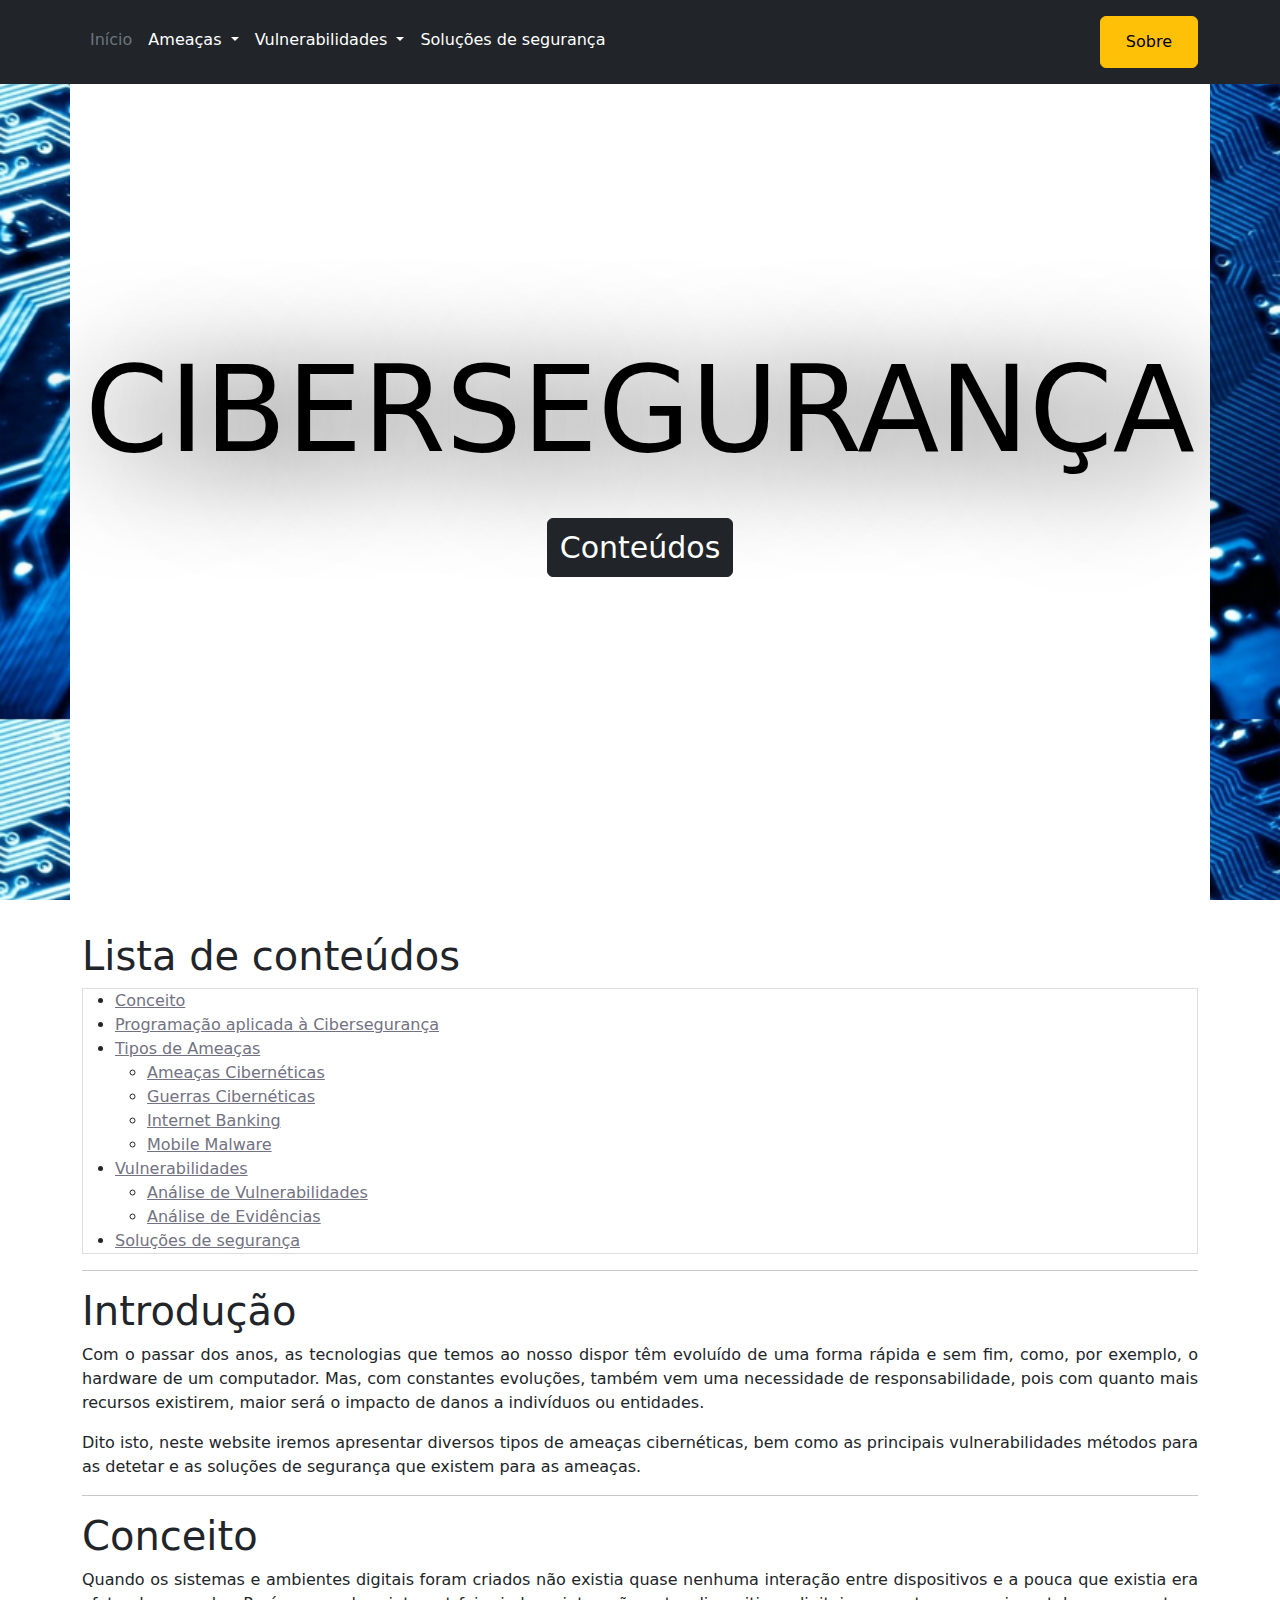
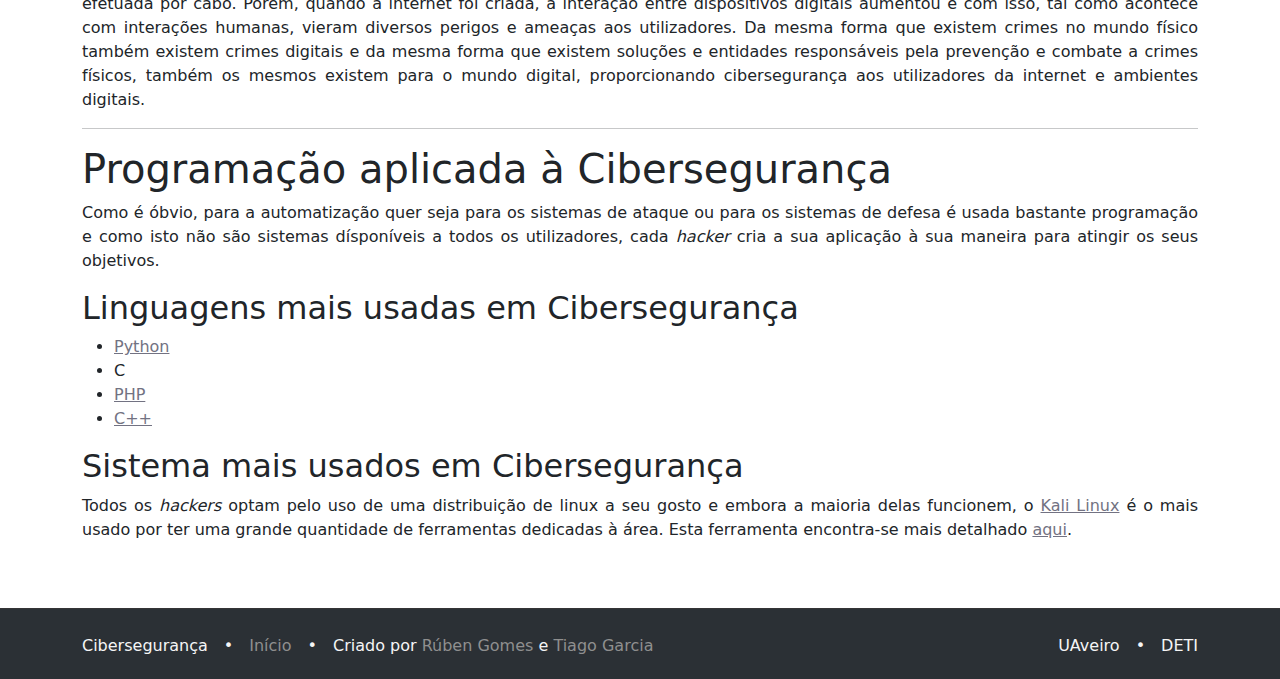
<file: projeto/index.html>
<!DOCTYPE html>
<html lang="en">
<head>
    <meta charset="UTF-8">
    <title>Ciberseguran&ccedil;a</title>
    <link rel="icon" href="images/favicon.jpeg">

    <!-- Bootstrap v5.3 navbar -->
    <link rel="canonical" href="https://getbootstrap.com/docs/5.3/examples/headers/">
    <!-- Bootstrap stylesheet -->
    <link rel="stylesheet" href="css/bootstrap-header.min.css">
    <!-- jQuery library -->
    <script src="https://ajax.googleapis.com/ajax/libs/jquery/1.11.3/jquery.min.js"></script>
    <!-- Bootstrap JavaScript -->
    <script src="http://maxcdn.bootstrapcdn.com/bootstrap/3.3.6/js/bootstrap.min.js"></script>
    <!-- Personal Styles -->
    <link rel="stylesheet" href="css/style.css">
    <!-- Custom styles for this template -->
    <link href="css/headers.css" rel="stylesheet">
    <!-- Bootstrap JS-->
    <script src="js/bootstrap.bundle.min.js"></script>
</head>
<body>

<nav class="p-3 text-bg-dark">
    <div class="container">
        <div class="d-flex flex-wrap align-items-center justify-content-center justify-content-lg-start">
            <ul class="nav col-12 col-lg-auto me-lg-auto mb-2 justify-content-center mb-md-0">
                <li><a href="index.html" class="nav-link px-2 text-secondary">In&iacute;cio</a></li>
                <li>
                    <div class="flex-shrink-0 dropdown">
                        <a href="#"  class="nav-link px-2 text-white dropdown-toggle" data-bs-toggle="dropdown" aria-expanded="false">
                            Amea&ccedil;as
                        </a>
                        <ul class="dropdown-menu text-small shadow">
                            <li><a class="dropdown-item" href="ameacas.html">Topo da p&aacute;gina</a></li>
                            <li><hr class="dropdown-divider"></li>
                            <li><a class="dropdown-item" href="ameacas.html#ameacas-ciberneticas">Amea&ccedil;as Cibern&eacute;ticas</a></li>
                            <li><a class="dropdown-item" href="ameacas.html#guerras-ciberneticas">Guerras Cibern&eacute;ticas</a></li>
                            <li><a class="dropdown-item" href="ameacas.html#internet-banking">Internet Banking</a></li>
                            <li><a class="dropdown-item" href="ameacas.html#mobile-malware">Mobile Malware</a></li>
                        </ul>
                    </div>
                </li>
                <li>
                    <div class="flex-shrink-0 dropdown">
                        <a href="#"  class="nav-link px-2 text-white dropdown-toggle" data-bs-toggle="dropdown" aria-expanded="false">
                            Vulnerabilidades
                        </a>
                        <ul class="dropdown-menu text-small shadow">
                            <li><a class="dropdown-item" href="vulnerabilidades.html">Topo da p&aacute;gina</a></li>
                            <li><hr class="dropdown-divider"></li>
                            <li><a class="dropdown-item" href="vulnerabilidades.html#analise-de-vulnerabilidades">An&aacute;lise de vulnerabilidades</a></li>
                            <li><a class="dropdown-item" href="vulnerabilidades.html#analise-de-evidencias">An&aacute;lise de evid&ecirc;ncias</a></li>
                        </ul>
                    </div>
                </li>
                <li><a href="solucoes.html" class="nav-link px-2 text-white">Solu&ccedil;&otilde;es de seguran&ccedil;a</a></li>
                <li><button style="width: 100px; height: 40px; cursor: auto; opacity: 0;" onclick="window.open('https://www.youtube.com/watch?v=dQw4w9WgXcQ')"></button></li>
            </ul>

            <div class="text-end">
                <button class="btn btn-warning"> <a class="btn btn-warning" href="about.html" target="_blank"> Sobre </a></button>
            </div>
        </div>
    </div>
</nav>
<div class="container body-content">
    <div class="index-title">
        <h1 id="ciberseguranca-title" style="font-size: 120px">CIBERSEGURAN&Ccedil;A</h1>
        <button class="btn btn-dark" style="font-size: 30px" onclick="window.location.href='#contents'">Conte&uacute;dos</button>
    </div>
    <script>
        $(document).ready(function(){
            $(".index-title").height($(window).height()-$("nav").height()).css("padding-top", $(".index-title").height()*0.3);
        });
    </script>
    <h1 id="contents">Lista de conte&uacute;dos</h1>
    <ul id="contents-list">
        <li>
            <a href="#conceito">Conceito</a>
        </li>
        <li>
            <a href="#programacao">Programa&ccedil;&atilde;o aplicada &agrave; Ciberseguran&ccedil;a</a>
        </li>
        <li>
            <a href="ameacas.html">Tipos de Amea&ccedil;as</a>
            <ul>
                <li><a href="ameacas.html#ameacas-ciberneticas">Amea&ccedil;as Cibern&eacute;ticas</a></li>
                <li><a href="ameacas.html#guerras-ciberneticas">Guerras Cibern&eacute;ticas</a></li>
                <li><a href="ameacas.html#internet-banking">Internet Banking</a></li>
                <li><a href="ameacas.html#mobile-malware">Mobile Malware</a></li>
            </ul>
        </li>
        <li>
            <a href="vulnerabilidades.html">Vulnerabilidades</a>
            <ul>
                <li><a href="vulnerabilidades.html">An&aacute;lise de Vulnerabilidades</a></li>
                <li><a href="vulnerabilidades.html">An&aacute;lise de Evid&ecirc;ncias</a></li>
            </ul>
        </li>
        <li>
            <a href="solucoes.html">Solu&ccedil;&otilde;es de seguran&ccedil;a</a>
        </li>
    </ul>
    <hr>
    <h1 id="introducao">Introdu&ccedil;&atilde;o</h1>
    <p>
        Com o passar dos anos, as tecnologias que temos ao nosso dispor têm evolu&iacute;do de uma forma r&aacute;pida e sem fim, como, por exemplo, o hardware de um computador. Mas, com constantes evolu&ccedil;&otilde;es, tamb&eacute;m vem uma necessidade de responsabilidade, pois com quanto mais recursos existirem, maior ser&aacute; o impacto de danos a indiv&iacute;duos ou entidades.
    </p>
    <p>
        Dito isto, neste website iremos apresentar diversos tipos de amea&ccedil;as cibern&eacute;ticas, bem como as principais vulnerabilidades m&eacute;todos para as detetar e as solu&ccedil;&otilde;es de seguran&ccedil;a que existem para as amea&ccedil;as.
    </p>
    <hr>
    <h1 id="conceito">Conceito</h1>
    <p>
        Quando os sistemas e ambientes digitais foram criados n&atilde;o existia quase nenhuma intera&ccedil;&atilde;o entre dispositivos e a pouca que existia era efetuada por cabo. Por&eacute;m, quando a internet foi criada, a intera&ccedil;&atilde;o entre dispositivos digitais aumentou e com isso, tal como acontece com intera&ccedil;&otilde;es humanas, vieram diversos perigos e amea&ccedil;as aos utilizadores. Da mesma forma que existem crimes no mundo f&iacute;sico tamb&eacute;m existem crimes digitais e da mesma forma que existem solu&ccedil;&otilde;es e entidades respons&aacute;veis pela preven&ccedil;&atilde;o e combate a crimes f&iacute;sicos, tamb&eacute;m os mesmos existem para o mundo digital, proporcionando ciberseguran&ccedil;a aos utilizadores da internet e ambientes digitais.
    </p>
    <hr>
    <h1 id="programacao">Programa&ccedil;&atilde;o aplicada &agrave; Ciberseguran&ccedil;a</h1>
    <p>
        Como &eacute; &oacute;bvio, para a automatiza&ccedil;&atilde;o quer seja para os sistemas de ataque ou para os sistemas de defesa &eacute; usada bastante programa&ccedil;&atilde;o e como isto n&atilde;o s&atilde;o sistemas d&iacute;spon&iacute;veis a todos os utilizadores, cada <i>hacker</i> cria a sua aplica&ccedil;&atilde;o &agrave; sua maneira para atingir os seus objetivos.
    </p>
    <h2>Linguagens mais usadas em Ciberseguran&ccedil;a</h2>
    <ul>
        <li><a href="https://www.python.org/">Python</a></li>
        <li>C</li>
        <li><a href="https://www.php.net/">PHP</a></li>
        <li><a href="https://cplusplus.com/">C++</a></li>
    </ul>
    <h2>Sistema mais usados em Ciberseguran&ccedil;a</h2>
    <p>
        Todos os <i>hackers</i> optam pelo uso de uma distribui&ccedil;&atilde;o de linux a seu gosto e embora a maioria delas funcionem, o <a href="https://www.kali.org/">Kali Linux</a> &eacute; o mais usado por ter uma grande quantidade de ferramentas dedicadas &agrave; &aacute;rea. Esta ferramenta encontra-se mais detalhado <a href="vulnerabilidades.html#kali">aqui</a>.
    </p>
</div>
<button id="goToTopButton" onclick="window.scrollTo(0,0)">
    <img src="images/arrow-up.png" alt="^" style="height: 100%; width: 100%;">
</button>
<footer>
    <div class="container">
        <div style="float: left">
            Ciberseguran&ccedil;a&emsp;&bullet;&emsp;<a href="index.html">In&iacute;cio</a>&emsp;&bullet;&emsp;Criado por <a href="https://github.com/RubenCGomes">R&uacute;ben Gomes</a> e <a href="https://github.com/TiagoRG">Tiago Garcia</a>
        </div>
        <div style="float: right">
            UAveiro&emsp;&bullet;&emsp;DETI
        </div>
    </div>
</footer>
<!-- Personal JS -->
<script src="js/topButton.js"></script>
</body>
</html>
</file>
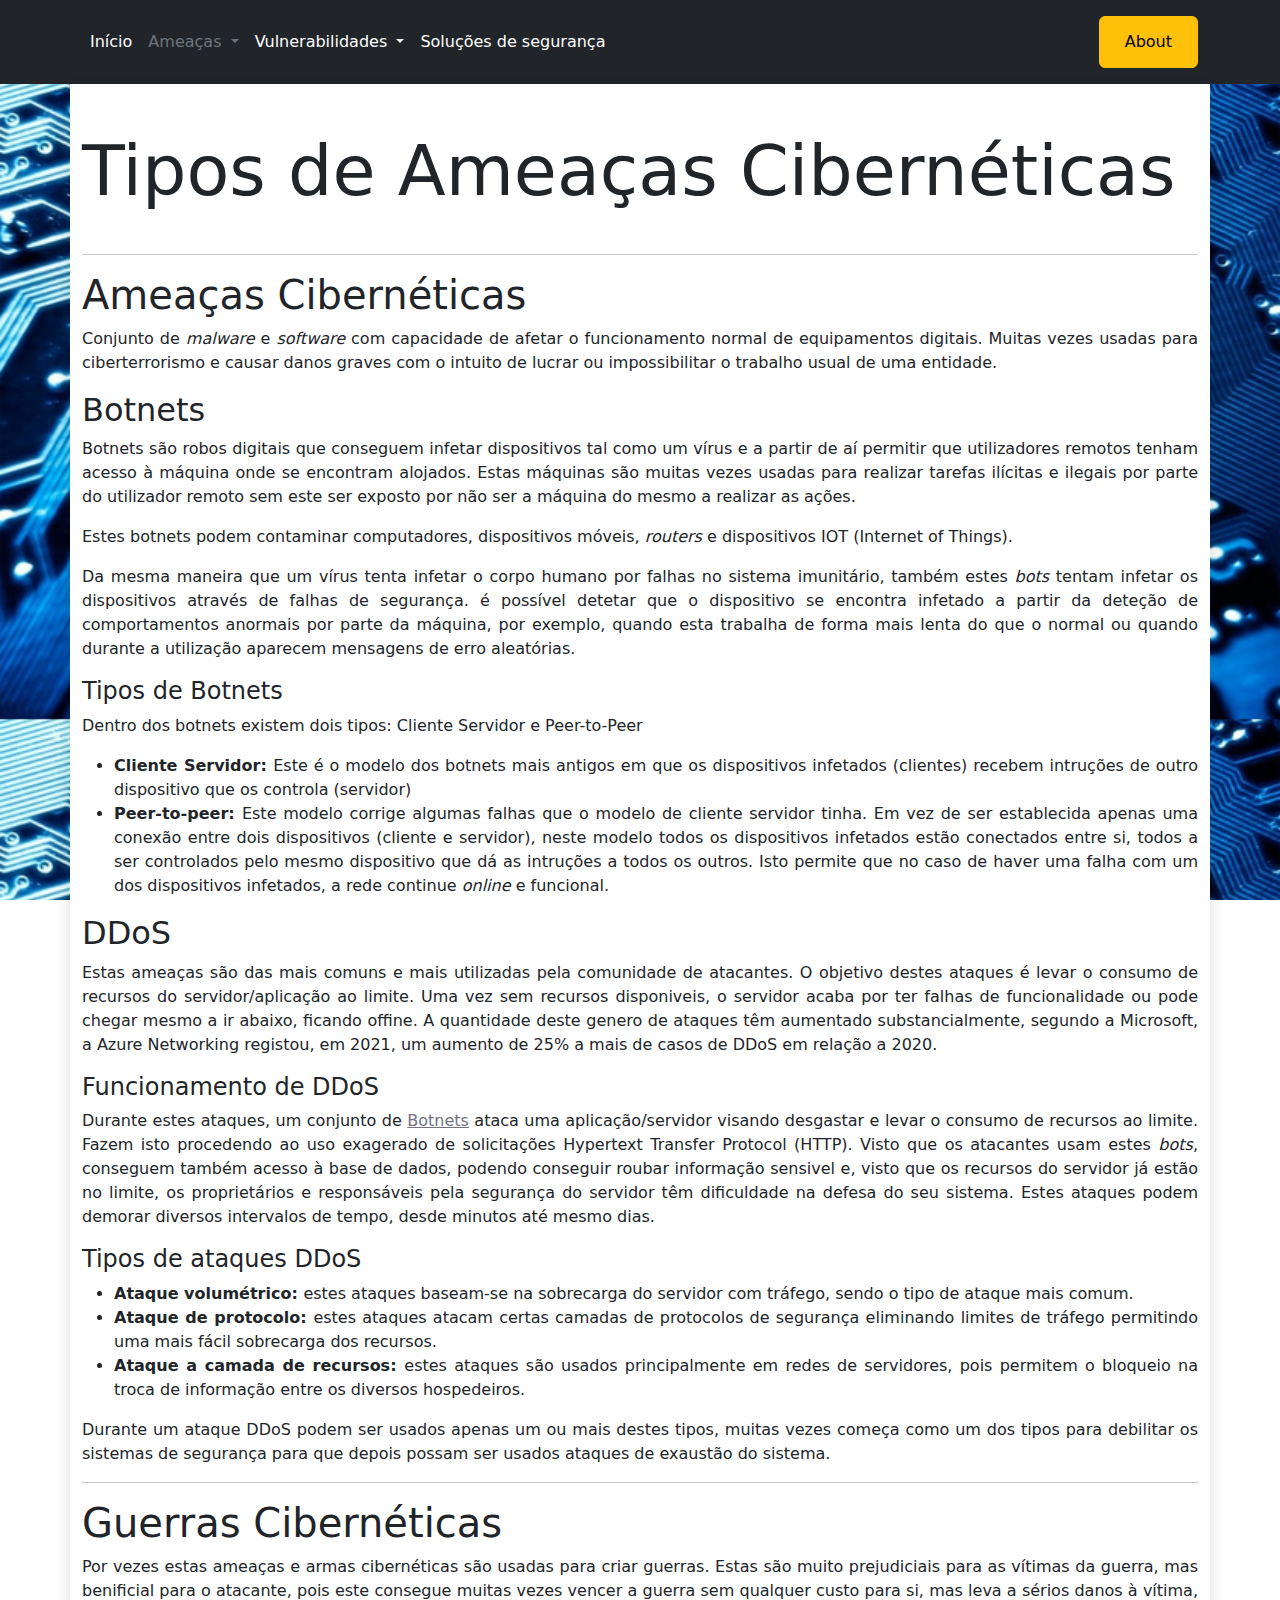
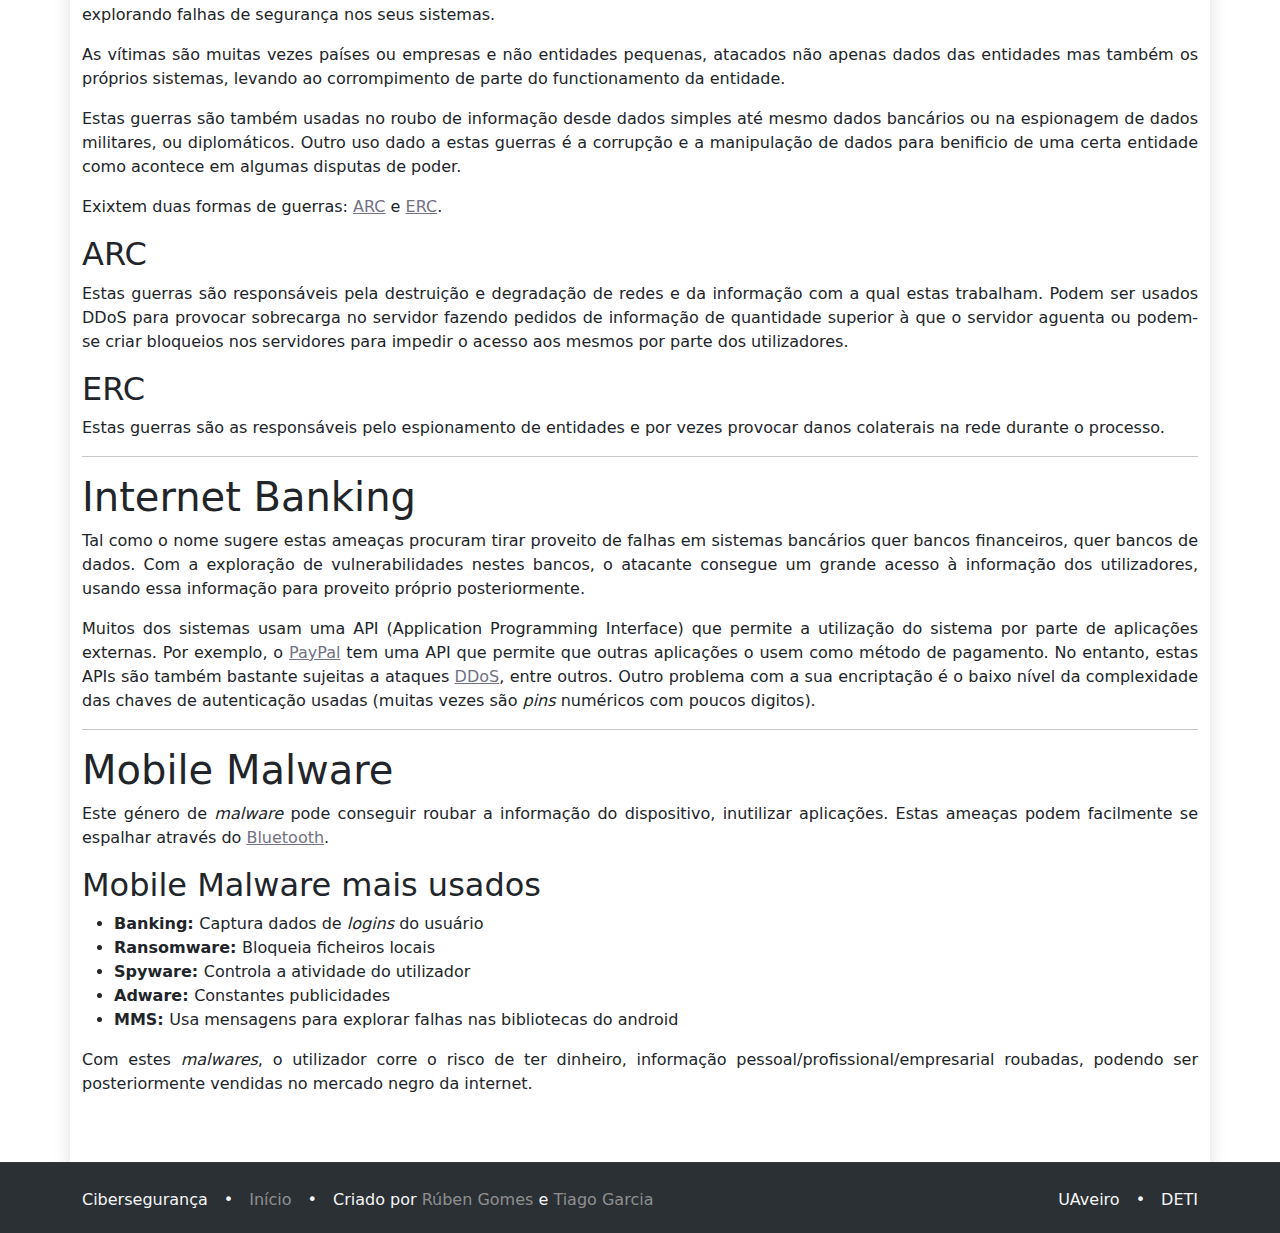
<file: projeto/ameacas.html>
<!DOCTYPE html>
<html lang="en">
<head>
    <meta charset="UTF-8">
    <title>Tipos de amea&ccedil;as</title>
    <link rel="icon" href="images/favicon.jpeg">

    <!-- Bootstrap v5.3 navbar -->
    <link rel="canonical" href="https://getbootstrap.com/docs/5.3/examples/headers/">
    <!-- Bootstrap stylesheet -->
    <link rel="stylesheet" href="css/bootstrap-header.min.css">
    <!-- jQuery library -->
    <script src="https://ajax.googleapis.com/ajax/libs/jquery/1.11.3/jquery.min.js"></script>
    <!-- Bootstrap JavaScript -->
    <script src="http://maxcdn.bootstrapcdn.com/bootstrap/3.3.6/js/bootstrap.min.js"></script>
    <script src="js/bootstrap.bundle.min.js"></script>
    <!-- Personal Styles -->
    <link rel="stylesheet" href="css/style.css">

    <!-- Bootstrap minified CSS -->
<!--    <link rel="stylesheet" href="http://maxcdn.bootstrapcdn.com/bootstrap/3.3.6/css/bootstrap.min.css">-->
    <!-- Optional theme -->
<!--    <link rel="stylesheet" href="https://maxcdn.bootstrapcdn.com/bootstrap/3.3.6/css/bootstrap-theme.min.css">-->
</head>
<body>
<nav class="p-3 text-bg-dark">
    <div class="container">
        <div class="d-flex flex-wrap align-items-center justify-content-center justify-content-lg-start">
            <ul class="nav col-12 col-lg-auto me-lg-auto mb-2 justify-content-center mb-md-0">
                <li><a href="index.html" class="nav-link px-2 text-white">In&iacute;cio</a></li>
                <li>
                    <div class="flex-shrink-0 dropdown">
                        <a href="#"  class="nav-link px-2 text-secondary dropdown-toggle" data-bs-toggle="dropdown" aria-expanded="false">
                            Amea&ccedil;as
                        </a>
                        <ul class="dropdown-menu text-small shadow">
                            <li><a class="dropdown-item" href="ameacas.html">Topo da p&aacute;gina</a></li>
                            <li><hr class="dropdown-divider"></li>
                            <li><a class="dropdown-item" href="ameacas.html#ameacas-ciberneticas">Amea&ccedil;as Cibernéticas</a></li>
                            <li><a class="dropdown-item" href="ameacas.html#guerras-ciberneticas">Guerras Cibernéticas</a></li>
                            <li><a class="dropdown-item" href="ameacas.html#internet-banking">Internet Banking</a></li>
                            <li><a class="dropdown-item" href="ameacas.html#mobile-malware">Mobile Malware</a></li>
                        </ul>
                    </div>
                </li>
                <li>
                    <div class="flex-shrink-0 dropdown">
                        <a href="#"  class="nav-link px-2 text-white dropdown-toggle" data-bs-toggle="dropdown" aria-expanded="false">
                            Vulnerabilidades
                        </a>
                        <ul class="dropdown-menu text-small shadow">
                            <li><a class="dropdown-item" href="vulnerabilidades.html">Topo da p&aacute;gina</a></li>
                            <li><hr class="dropdown-divider"></li>
                            <li><a class="dropdown-item" href="vulnerabilidades.html#analise-de-vulnerabilidades">An&aacute;lise de vulnerabilidades</a></li>
                            <li><a class="dropdown-item" href="vulnerabilidades.html#analise-de-evidencias">An&aacute;lise de evidências</a></li>
                        </ul>
                    </div>
                </li>
                <li><a href="solucoes.html" class="nav-link px-2 text-white">Solu&ccedil;&otilde;es de seguran&ccedil;a</a></li>
            </ul>

            <div class="text-end">
                <button class="btn btn-warning"> <a class="btn btn-warning" href="about.html" target="_blank"> About </a></button>
            </div>
        </div>
    </div>
</nav>
<div class="container body-content shadow">
    <h1 id="tipos-de-ameacas" class="page-title">Tipos de Amea&ccedil;as Cibernéticas</h1>
    <hr>

    <h1 id="ameacas-ciberneticas">Amea&ccedil;as Cibern&eacute;ticas</h1>
    <p>
        Conjunto de <i>malware</i> e <i>software</i> com capacidade de afetar o funcionamento normal de equipamentos digitais. Muitas vezes usadas para ciberterrorismo e causar danos graves com o intuito de lucrar ou impossibilitar o trabalho usual de uma entidade.
    </p>
    <h2 id="botnets">Botnets</h2>
    <p>
        Botnets s&atilde;o robos digitais que conseguem infetar dispositivos tal como um v&iacute;rus e a partir de a&iacute; permitir que utilizadores remotos tenham acesso &agrave; m&aacute;quina onde se encontram alojados. Estas m&aacute;quinas s&atilde;o muitas vezes usadas para realizar tarefas il&iacute;citas e ilegais por parte do utilizador remoto sem este ser exposto por n&atilde;o ser a m&aacute;quina do mesmo a realizar as a&ccedil;&otilde;es.
    </p>
    <p>
        Estes botnets podem contaminar computadores, dispositivos m&oacute;veis, <i>routers</i> e dispositivos IOT (Internet of Things).
    </p>
    <p>
        Da mesma maneira que um v&iacute;rus tenta infetar o corpo humano por falhas no sistema imunit&aacute;rio, tamb&eacute;m estes <i>bots</i> tentam infetar os dispositivos atrav&eacute;s de falhas de seguran&ccedil;a. &eacute; poss&iacute;vel detetar que o dispositivo se encontra infetado a partir da dete&ccedil;&atilde;o de comportamentos anormais por parte da m&aacute;quina, por exemplo, quando esta trabalha de forma mais lenta do que o normal ou quando durante a utiliza&ccedil;&atilde;o aparecem mensagens de erro aleat&oacute;rias.
    </p>
    <h4>Tipos de Botnets</h4>
    <p>Dentro dos botnets existem dois tipos: Cliente Servidor e Peer-to-Peer</p>
    <ul>
        <li><b>Cliente Servidor: </b>Este &eacute; o modelo dos botnets mais antigos em que os dispositivos infetados (clientes) recebem intru&ccedil;&otilde;es de outro dispositivo que os controla (servidor)</li>
        <li><b>Peer-to-peer: </b> Este modelo corrige algumas falhas que o modelo de cliente servidor tinha. Em vez de ser establecida apenas uma conex&atilde;o entre dois dispositivos (cliente e servidor), neste modelo todos os dispositivos infetados est&atilde;o conectados entre si, todos a ser controlados pelo mesmo dispositivo que d&aacute; as intru&ccedil;&otilde;es a todos os outros. Isto permite que no caso de haver uma falha com um dos dispositivos infetados, a rede continue <i>online</i> e funcional.</li>
    </ul>
    <h2 id="ddos">DDoS</h2>
    <p>
        Estas amea&ccedil;as s&atilde;o das mais comuns e mais utilizadas pela comunidade de atacantes. O objetivo destes ataques &eacute; levar o consumo de recursos do servidor/aplica&ccedil;&atilde;o ao limite. Uma vez sem recursos disponiveis, o servidor acaba por ter falhas de funcionalidade ou pode chegar mesmo a ir abaixo, ficando offine. A quantidade deste genero de ataques t&ecirc;m aumentado substancialmente, segundo a Microsoft, a Azure Networking registou, em 2021, um aumento de 25% a mais de casos de DDoS em rela&ccedil;&atilde;o a 2020.
    </p>
    <h4>Funcionamento de DDoS</h4>
    <p>
        Durante estes ataques, um conjunto de <a href="#botnets">Botnets</a> ataca uma aplica&ccedil;&atilde;o/servidor visando desgastar e levar o consumo de recursos ao limite. Fazem isto procedendo ao uso exagerado de solicita&ccedil;&otilde;es Hypertext Transfer Protocol (HTTP). Visto que os atacantes usam estes <i>bots</i>, conseguem tamb&eacute;m acesso &agrave; base de dados, podendo conseguir roubar informa&ccedil;&atilde;o sensivel e, visto que os recursos do servidor j&aacute; est&atilde;o no limite, os propriet&aacute;rios e respons&aacute;veis pela seguran&ccedil;a do servidor t&ecirc;m dificuldade na defesa do seu sistema. Estes ataques podem demorar diversos intervalos de tempo, desde minutos at&eacute; mesmo dias.
    </p>
    <h4>Tipos de ataques DDoS</h4>
    <ul>
        <li><b>Ataque volum&eacute;trico: </b>estes ataques baseam-se na sobrecarga do servidor com tr&aacute;fego, sendo o tipo de ataque mais comum.</li>
        <li><b>Ataque de protocolo: </b>estes ataques atacam certas camadas de protocolos de seguran&ccedil;a eliminando limites de tr&aacute;fego permitindo uma mais f&aacute;cil sobrecarga dos recursos.</li>
        <li><b>Ataque a camada de recursos: </b>estes ataques s&atilde;o usados principalmente em redes de servidores, pois permitem o bloqueio na troca de informa&ccedil;&atilde;o entre os diversos hospedeiros.</li>
    </ul>
    <p>
        Durante um ataque DDoS podem ser usados apenas um ou mais destes tipos, muitas vezes come&ccedil;a como um dos tipos para debilitar os sistemas de seguran&ccedil;a para que depois possam ser usados ataques de exaust&atilde;o do sistema.
    </p>
    <hr>
    <h1 id="guerras-ciberneticas">Guerras Cibern&eacute;ticas</h1>
    <p>Por vezes estas amea&ccedil;as e armas cibern&eacute;ticas s&atilde;o usadas para criar guerras. Estas s&atilde;o muito prejudiciais para as v&iacute;timas da guerra, mas benificial para o atacante, pois este consegue muitas vezes vencer a guerra sem qualquer custo para si, mas leva a s&eacute;rios danos &agrave; v&iacute;tima, explorando falhas de seguran&ccedil;a nos seus sistemas.</p>
    <p>As v&iacute;timas s&atilde;o muitas vezes pa&iacute;ses ou empresas e n&atilde;o entidades pequenas, atacados n&atilde;o apenas dados das entidades mas tamb&eacute;m os pr&oacute;prios sistemas, levando ao corrompimento de parte do functionamento da entidade.</p>
    <p>Estas guerras s&atilde;o tamb&eacute;m usadas no roubo de informa&ccedil;&atilde;o desde dados simples at&eacute; mesmo dados banc&aacute;rios ou na espionagem de dados militares, ou diplom&aacute;ticos. Outro uso dado a estas guerras &eacute; a corrup&ccedil;&atilde;o e a manipula&ccedil;&atilde;o de dados para benificio de uma certa entidade como acontece em algumas disputas de poder.</p>
    <p>Exixtem duas formas de guerras: <a href="#war-arc">ARC</a> e <a href="#war-erc">ERC</a>.</p>
    <h2 id="war-arc">ARC</h2>
    <p>
        Estas guerras s&atilde;o respons&aacute;veis pela destrui&ccedil;&atilde;o e degrada&ccedil;&atilde;o de redes e da informa&ccedil;&atilde;o com a qual estas trabalham. Podem ser usados DDoS para provocar sobrecarga no servidor fazendo pedidos de informa&ccedil;&atilde;o de quantidade superior &agrave; que o servidor aguenta ou podem-se criar bloqueios nos servidores para impedir o acesso aos mesmos por parte dos utilizadores.
    </p>
    <h2 id="war-erc">ERC</h2>
    <p>
        Estas guerras s&atilde;o as respons&aacute;veis pelo espionamento de entidades e por vezes provocar danos colaterais na rede durante o processo.
    </p>
    <hr>
    <h1 id="internet-banking">Internet Banking</h1>
    <p>
        Tal como o nome sugere estas amea&ccedil;as procuram tirar proveito de falhas em sistemas banc&aacute;rios quer bancos financeiros, quer bancos de dados. Com a explora&ccedil;&atilde;o de vulnerabilidades nestes bancos, o atacante consegue um grande acesso &agrave; informa&ccedil;&atilde;o dos utilizadores, usando essa informa&ccedil;&atilde;o para proveito pr&oacute;prio posteriormente.
    </p>
    <p>
        Muitos dos sistemas usam uma API (Application Programming Interface) que permite a utiliza&ccedil;&atilde;o do sistema por parte de aplica&ccedil;&otilde;es externas. Por exemplo, o <a href="https://www.paypal.com/pt/home">PayPal</a> tem uma API que permite que outras aplica&ccedil;&otilde;es o usem como m&eacute;todo de pagamento. No entanto, estas APIs s&atilde;o tamb&eacute;m bastante sujeitas a ataques <a href="#ddos">DDoS</a>, entre outros. Outro problema com a sua encripta&ccedil;&atilde;o &eacute; o baixo n&iacute;vel da complexidade das chaves de autentica&ccedil;&atilde;o usadas (muitas vezes s&atilde;o <i>pins</i> num&eacute;ricos com poucos digitos).
    </p>
    <hr>
    <h1 id="mobile-malware">Mobile Malware</h1>
    <p>Este g&eacute;nero de <i>malware</i> pode conseguir roubar a informa&ccedil;&atilde;o do dispositivo, inutilizar aplica&ccedil;&otilde;es. Estas amea&ccedil;as podem facilmente se espalhar atrav&eacute;s do <a href="https://www.bluetooth.com/">Bluetooth</a>.</p>
    <h2>Mobile Malware mais usados</h2>
    <ul>
        <li><b>Banking: </b>Captura dados de <i>logins</i> do usu&aacute;rio</li>
        <li><b>Ransomware: </b>Bloqueia ficheiros locais</li>
        <li><b>Spyware: </b>Controla a atividade do utilizador</li>
        <li><b>Adware: </b>Constantes publicidades</li>
        <li><b>MMS: </b>Usa mensagens para explorar falhas nas bibliotecas do android</li>
    </ul>
    <p>
        Com estes <i>malwares</i>, o utilizador corre o risco de ter dinheiro, informa&ccedil;&atilde;o pessoal/profissional/empresarial roubadas, podendo ser posteriormente vendidas no mercado negro da internet.
    </p>
</div>
<button id="goToTopButton" onclick="window.scrollTo(0,0)">
    <img src="images/arrow-up.png" alt="^" style="height: 100%; width: 100%;">
</button>
<footer>
    <div class="container">
        <div style="float: left">
            Ciberseguran&ccedil;a&emsp;&bullet;&emsp;<a href="index.html">In&iacute;cio</a>&emsp;&bullet;&emsp;Criado por <a href="https://github.com/RubenCGomes">R&uacute;ben Gomes</a> e <a href="https://github.com/TiagoRG">Tiago Garcia</a>
        </div>
        <div style="float: right">
            UAveiro&emsp;&bullet;&emsp;DETI
        </div>
    </div>
</footer>
<!-- Personal JS -->
<script src="js/topButton.js"></script>
</body>
</html>
</file>
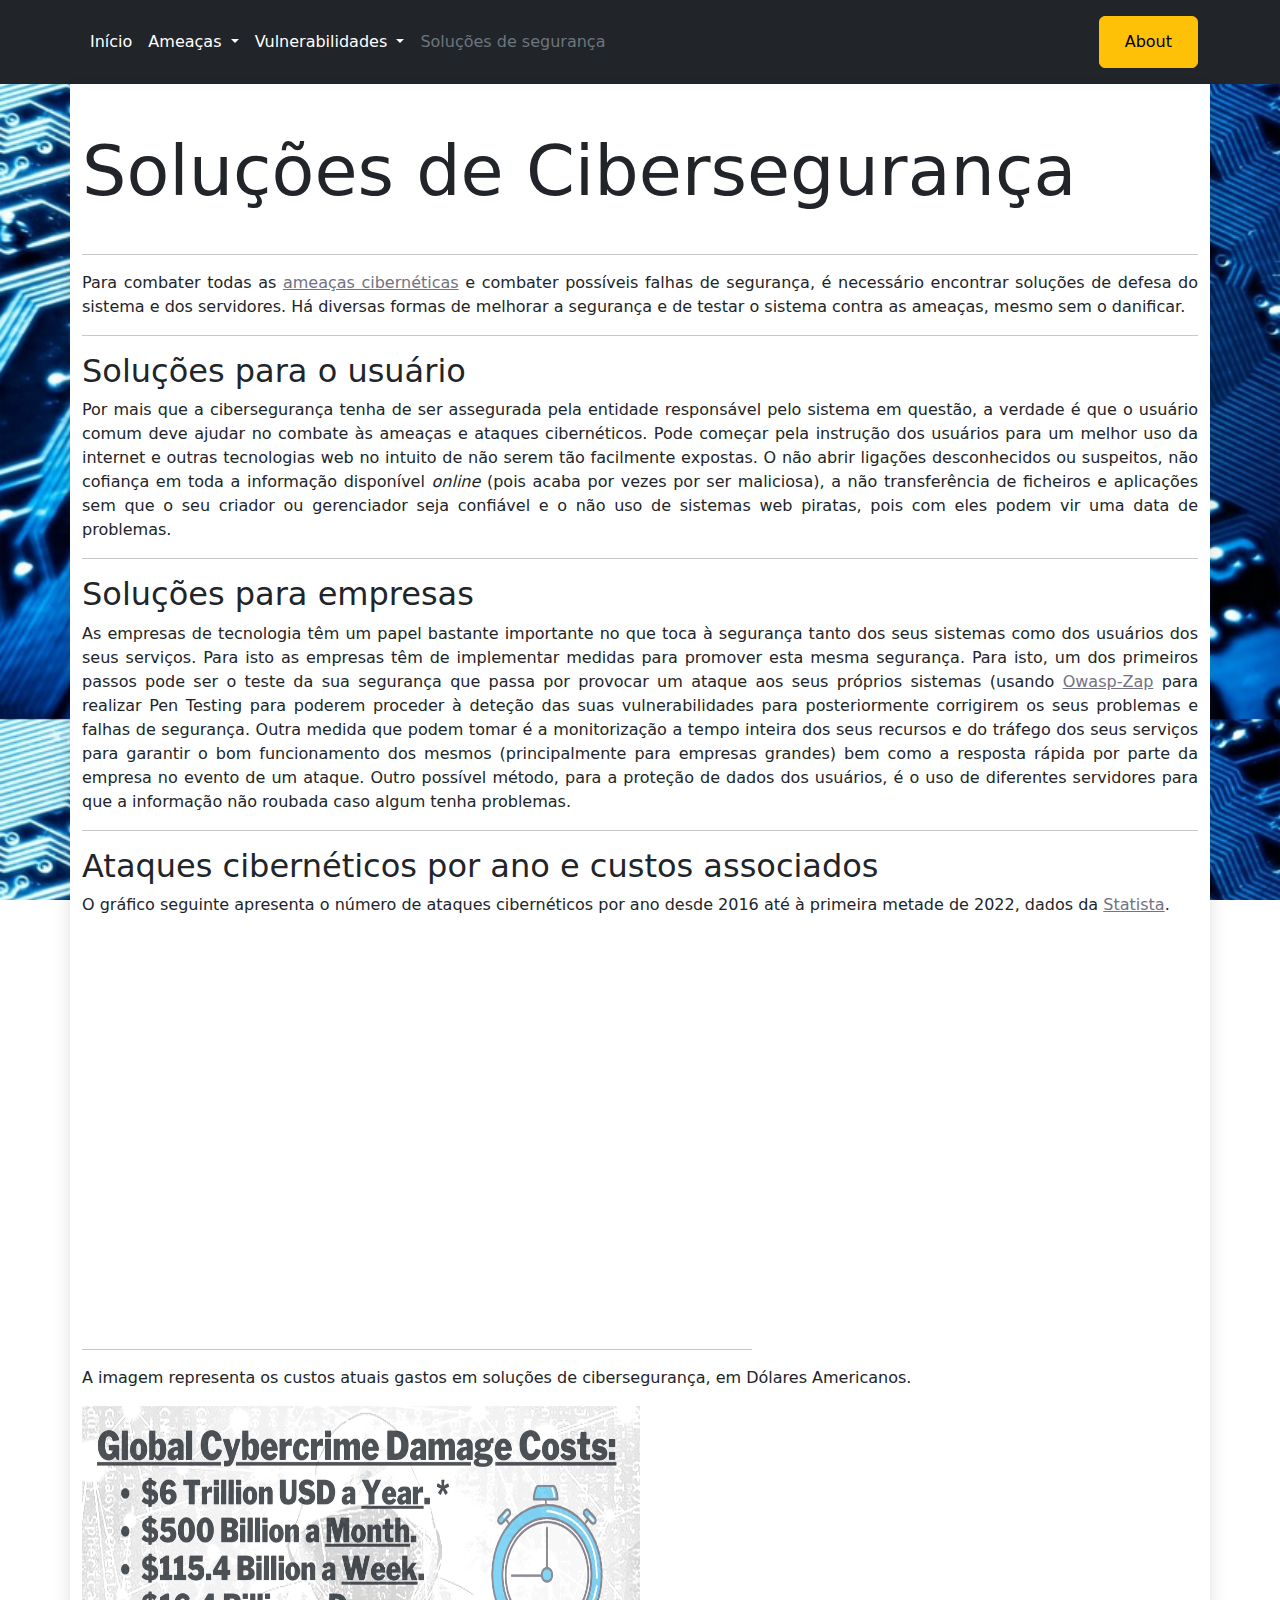
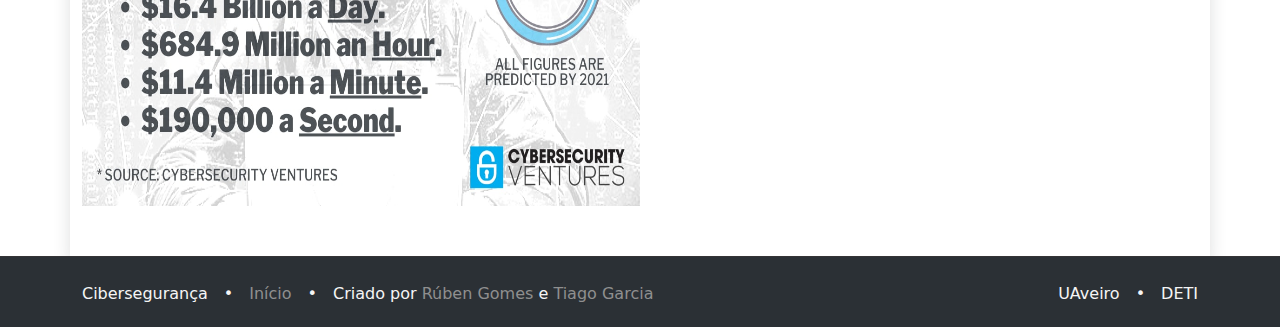
<file: projeto/solucoes.html>
<!DOCTYPE html>
<html lang="en">
<head>
    <meta charset="UTF-8">
    <title>Solu&ccedil;&otilde;es de Ciberseguran&ccedil;a</title>
    <link rel="icon" href="images/favicon.jpeg">

    <!-- Bootstrap v5.3 navbar -->
    <link rel="canonical" href="https://getbootstrap.com/docs/5.3/examples/headers/">
    <!-- Bootstrap stylesheet -->
    <link rel="stylesheet" href="css/bootstrap-header.min.css">
    <!-- jQuery library -->
    <script src="https://ajax.googleapis.com/ajax/libs/jquery/1.11.3/jquery.min.js"></script>
    <!-- Bootstrap JavaScript -->
    <script src="http://maxcdn.bootstrapcdn.com/bootstrap/3.3.6/js/bootstrap.min.js"></script>
    <script src="js/bootstrap.bundle.min.js"></script>
    <!-- Personal Styles -->
    <link rel="stylesheet" href="css/style.css">

    <!-- Highcharts JavaScript -->
    <script src="http://code.highcharts.com/highcharts.js"></script>
</head>
<body>
<nav class="p-3 text-bg-dark">
    <div class="container">
        <div class="d-flex flex-wrap align-items-center justify-content-center justify-content-lg-start">
            <ul class="nav col-12 col-lg-auto me-lg-auto mb-2 justify-content-center mb-md-0">
                <li><a href="index.html" class="nav-link px-2 text-white">In&iacute;cio</a></li>
                <li>
                    <div class="flex-shrink-0 dropdown">
                        <a href="#"  class="nav-link px-2 text-white dropdown-toggle" data-bs-toggle="dropdown" aria-expanded="false">
                            Amea&ccedil;as
                        </a>
                        <ul class="dropdown-menu text-small shadow">
                            <li><a class="dropdown-item" href="ameacas.html">Topo da p&aacute;gina</a></li>
                            <li><hr class="dropdown-divider"></li>
                            <li><a class="dropdown-item" href="ameacas.html#ameacas-ciberneticas">Amea&ccedil;as Cibern&eacute;ticas</a></li>
                            <li><a class="dropdown-item" href="ameacas.html#guerras-ciberneticas">Guerras Cibern&eacute;ticas</a></li>
                            <li><a class="dropdown-item" href="ameacas.html#internet-banking">Internet Banking</a></li>
                            <li><a class="dropdown-item" href="ameacas.html#mobile-malware">Mobile Malware</a></li>
                        </ul>
                    </div>
                </li>
                <li>
                    <div class="flex-shrink-0 dropdown">
                        <a href="#"  class="nav-link px-2 text-white dropdown-toggle" data-bs-toggle="dropdown" aria-expanded="false">
                            Vulnerabilidades
                        </a>
                        <ul class="dropdown-menu text-small shadow">
                            <li><a class="dropdown-item" href="vulnerabilidades.html">Topo da p&aacute;gina</a></li>
                            <li><hr class="dropdown-divider"></li>
                            <li><a class="dropdown-item" href="vulnerabilidades.html#analise-de-vulnerabilidades">An&aacute;lise de vulnerabilidades</a></li>
                            <li><a class="dropdown-item" href="vulnerabilidades.html#analise-de-evidencias">An&aacute;lise de evid&ecirc;ncias</a></li>
                        </ul>
                    </div>
                </li>
                <li><a href="solucoes.html" class="nav-link px-2 text-secondary">Solu&ccedil;&otilde;es de seguran&ccedil;a</a></li>
            </ul>

            <div class="text-end">
                <button class="btn btn-warning"> <a class="btn btn-warning" href="about.html" target="_blank"> About </a></button>
            </div>
        </div>
    </div>
</nav>
<div class="container body-content shadow">
    <h1 id="ciberseguranca-no-geral" class="page-title">Solu&ccedil;&otilde;es de Ciberseguran&ccedil;a</h1>
    <hr>
    <p>
        Para combater todas as <a href="ameacas.html#ameacas-ciberneticas">amea&ccedil;as cibern&eacute;ticas</a> e combater poss&iacute;veis falhas de seguran&ccedil;a, &eacute; necess&aacute;rio encontrar solu&ccedil;&otilde;es de defesa do sistema e dos servidores. H&aacute; diversas formas de melhorar a seguran&ccedil;a e de testar o sistema contra as amea&ccedil;as, mesmo sem o danificar.
    </p>

    <hr>

    <h2 id="solucoes-para-usuarios">Solu&ccedil;&otilde;es para o usu&aacute;rio</h2>
    <p>
        Por mais que a ciberseguran&ccedil;a tenha de ser assegurada pela entidade respons&aacute;vel pelo sistema em quest&atilde;o, a verdade &eacute; que o usu&aacute;rio comum deve ajudar no combate &agrave;s amea&ccedil;as e ataques cibern&eacute;ticos. Pode come&ccedil;ar pela instru&ccedil;&atilde;o dos usu&aacute;rios para um melhor uso da internet e outras tecnologias web no intuito de n&atilde;o serem t&atilde;o facilmente expostas. O n&atilde;o abrir ligações desconhecidos ou suspeitos, n&atilde;o cofian&ccedil;a em toda a informa&ccedil;&atilde;o dispon&iacute;vel <i>online</i> (pois acaba por vezes por ser maliciosa), a n&atilde;o transfer&ecirc;ncia de ficheiros e aplica&ccedil;&otilde;es sem que o seu criador ou gerenciador seja confi&aacute;vel e o n&atilde;o uso de sistemas web piratas, pois com eles podem vir uma data de problemas.
    </p>
    <hr>
    <h2 id="solucoes-para-empresas">Solu&ccedil;&otilde;es para empresas</h2>
    <p>
        As empresas de tecnologia t&ecirc;m um papel bastante importante no que toca &agrave; seguran&ccedil;a tanto dos seus sistemas como dos usu&aacute;rios dos seus servi&ccedil;os. Para isto as empresas t&ecirc;m de implementar medidas para promover esta mesma seguran&ccedil;a. Para isto, um dos primeiros passos pode ser o teste da sua seguran&ccedil;a que passa por provocar um ataque aos seus pr&oacute;prios sistemas (usando <a href="vulnerabilidades.html#owasp-zap">Owasp-Zap</a> para realizar Pen Testing para poderem proceder &agrave; dete&ccedil;&atilde;o das suas vulnerabilidades para posteriormente corrigirem os seus problemas e falhas de seguran&ccedil;a. Outra medida que podem tomar &eacute; a monitoriza&ccedil;&atilde;o a tempo inteira dos seus recursos e do tr&aacute;fego dos seus servi&ccedil;os para garantir o bom funcionamento dos mesmos (principalmente para empresas grandes) bem como a resposta r&aacute;pida por parte da empresa no evento de um ataque. Outro poss&iacute;vel m&eacute;todo, para a prote&ccedil;&atilde;o de dados dos usu&aacute;rios, &eacute; o uso de diferentes servidores para que a informa&ccedil;&atilde;o n&atilde;o roubada caso algum tenha problemas.
    </p>
    <hr>
    <h2 id="ataques-anuais">Ataques cibern&eacute;ticos por ano e custos associados</h2>
    <div>
        <p>
            O gr&aacute;fico seguinte apresenta o n&uacute;mero de ataques cibern&eacute;ticos por ano desde 2016 at&eacute; &agrave; primeira metade de 2022, dados da <a href="https://www.statista.com">Statista</a>.
        </p>
        <div id="grafico-ataques-anuais" style="width: 50%; height: 400px;"></div>
        <hr width="60%">
        <p>
            A imagem representa os custos atuais gastos em solu&ccedil;&otilde;es de ciberseguran&ccedil;a, em D&oacute;lares Americanos.
        </p>
        <img id="cybercrime-clock" src="images/cybercrime-clock-graphic.jpg" alt="" width="50%" height="400px">
    </div>
    <script src="js/chart.js"></script>
</div>
<button id="goToTopButton" onclick="window.scrollTo(0,0)">
    <img src="images/arrow-up.png" alt="^" style="height: 100%; width: 100%;">
</button>
<footer>
    <div class="container">
        <div style="float: left">
            Ciberseguran&ccedil;a&emsp;&bullet;&emsp;<a href="index.html">In&iacute;cio</a>&emsp;&bullet;&emsp;Criado por <a href="https://github.com/RubenCGomes">R&uacute;ben Gomes</a> e <a href="https://github.com/TiagoRG">Tiago Garcia</a>
        </div>
        <div style="float: right">
            UAveiro&emsp;&bullet;&emsp;DETI
        </div>
    </div>
</footer>
<!-- Personal JS -->
<script src="js/topButton.js"></script>
</body>
</html>
</file>
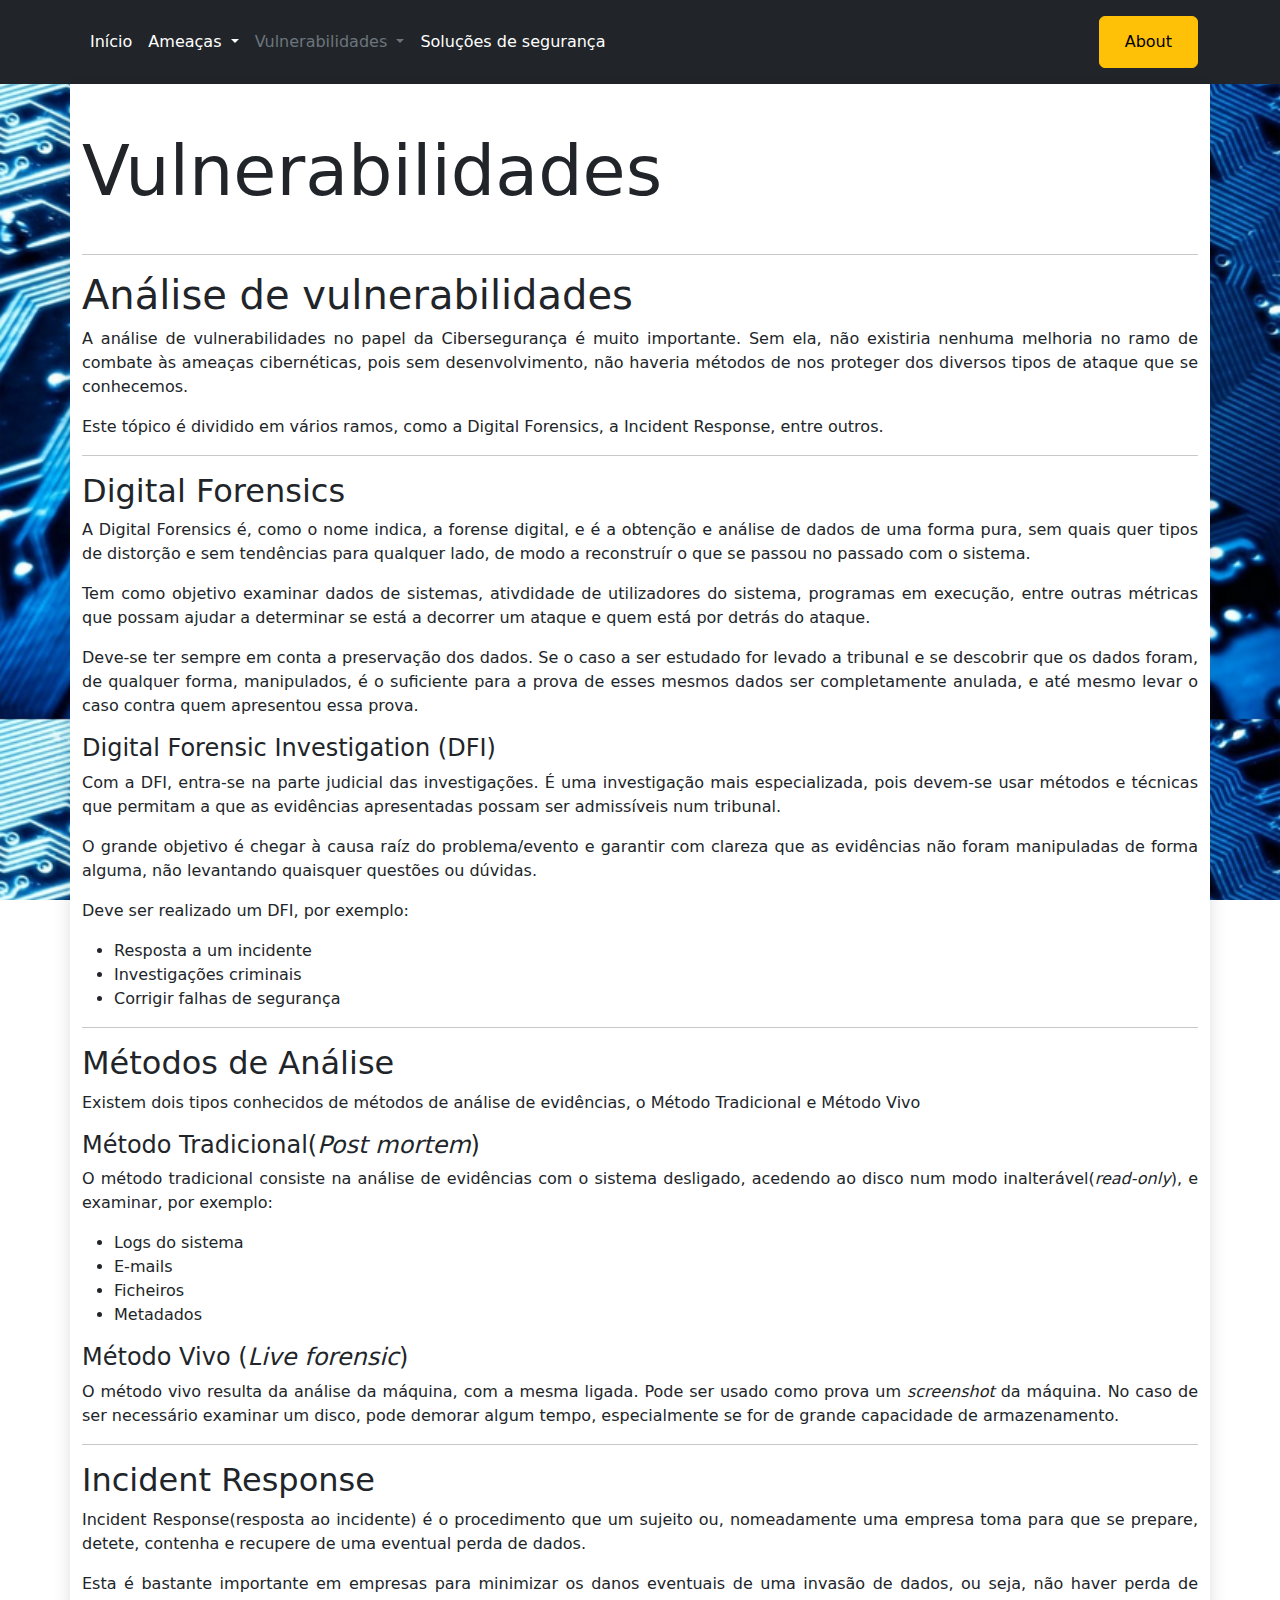
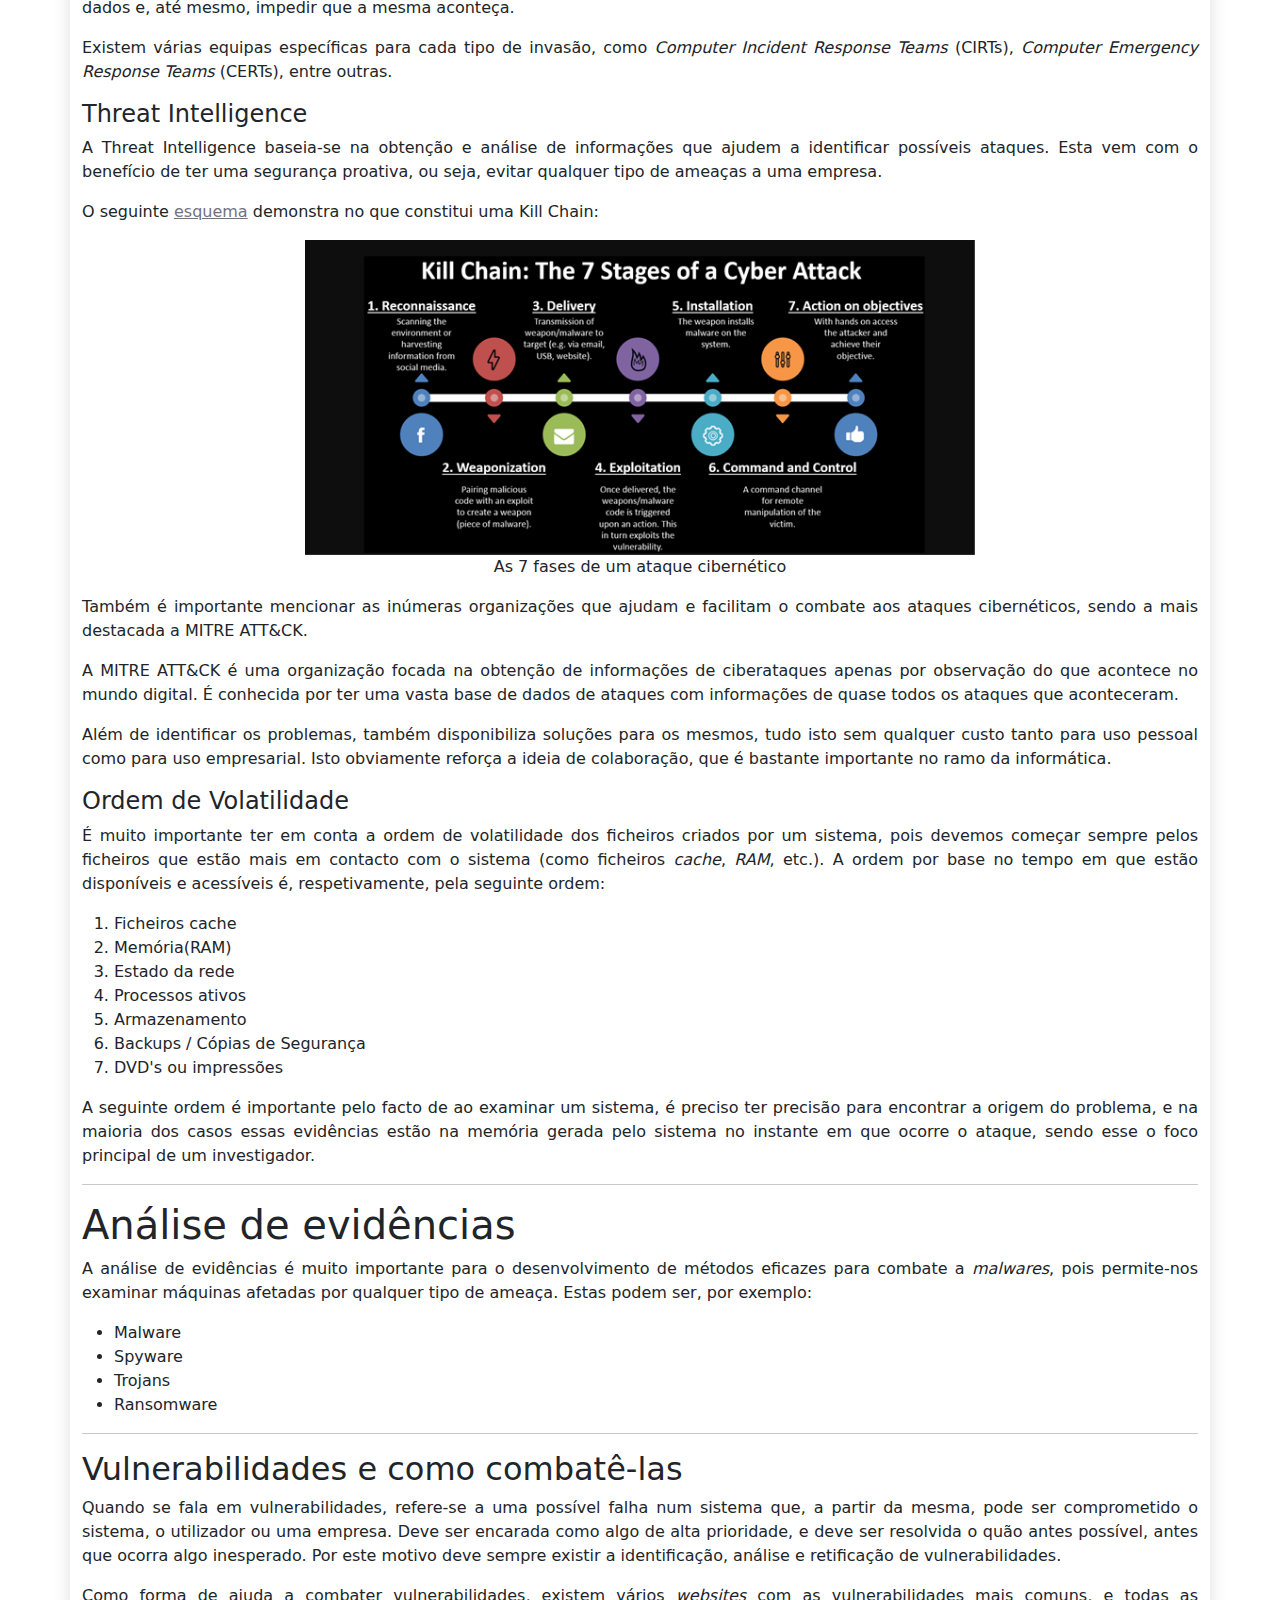
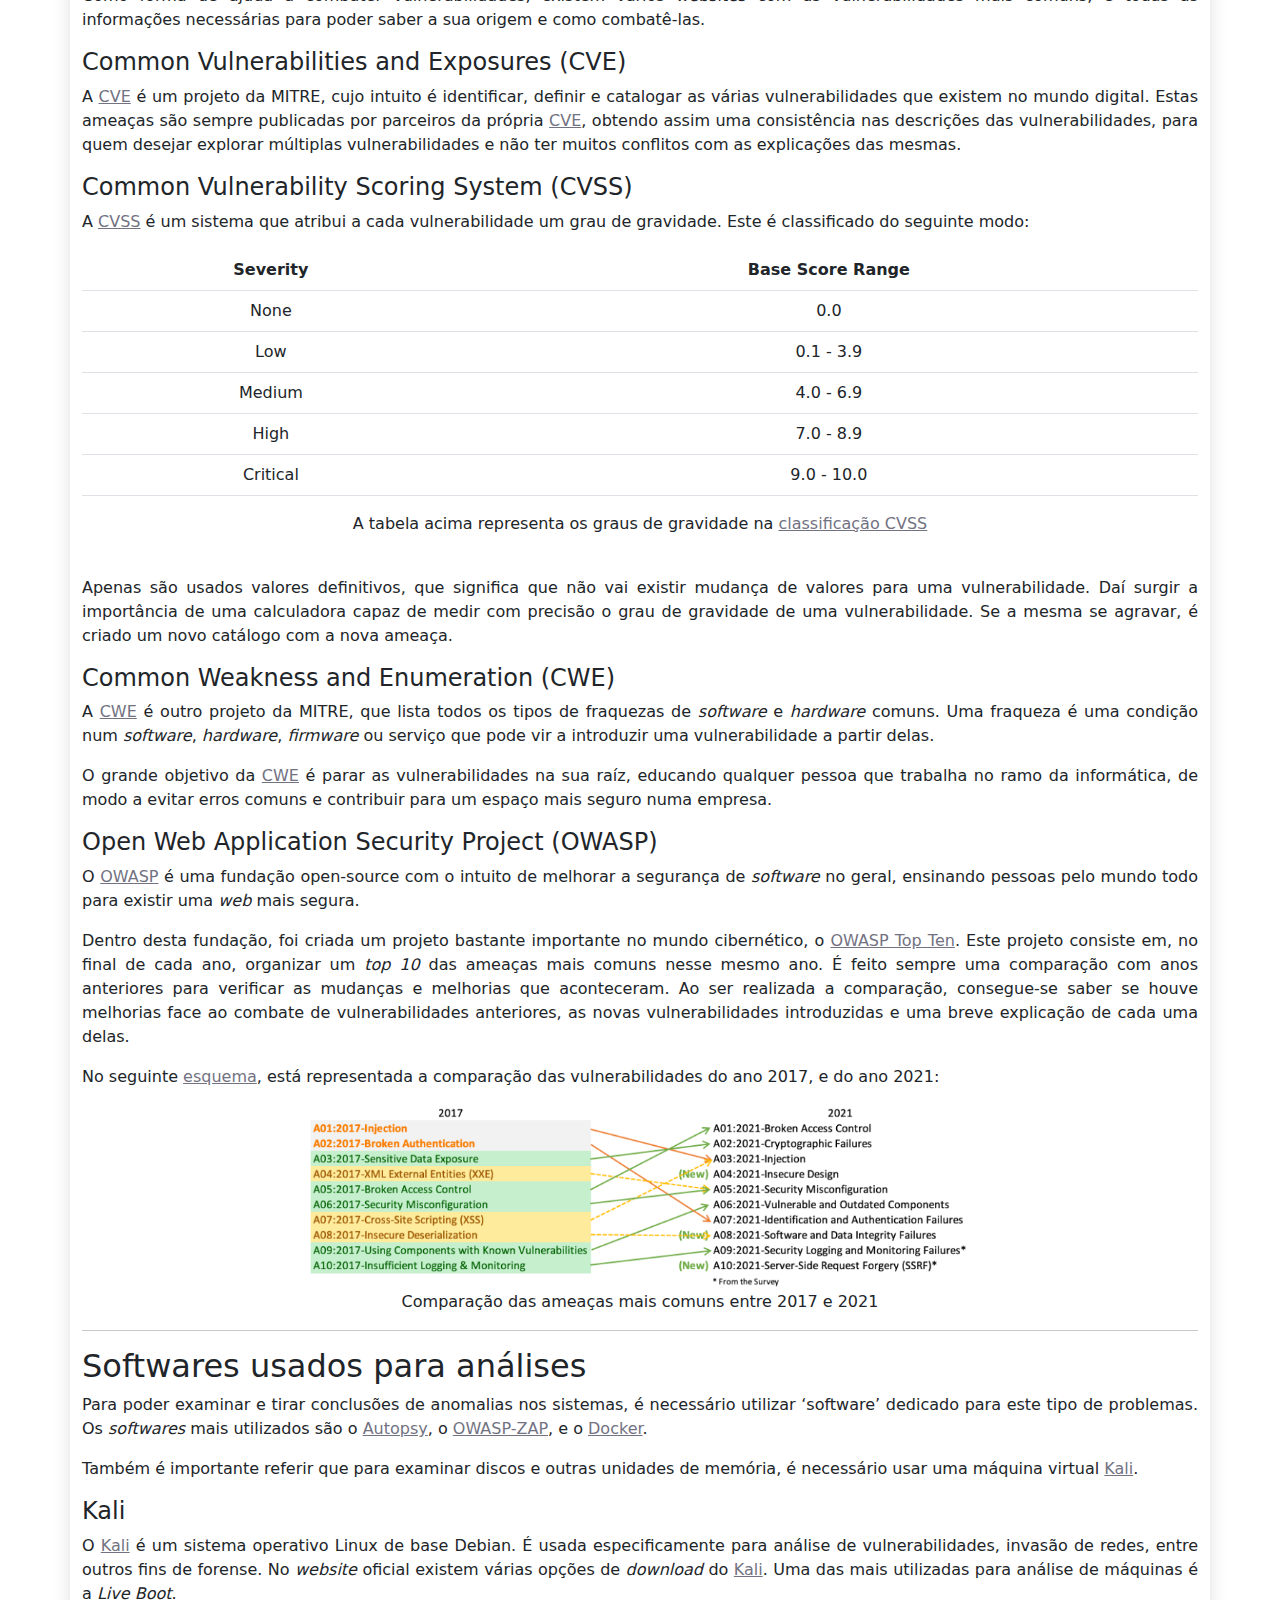
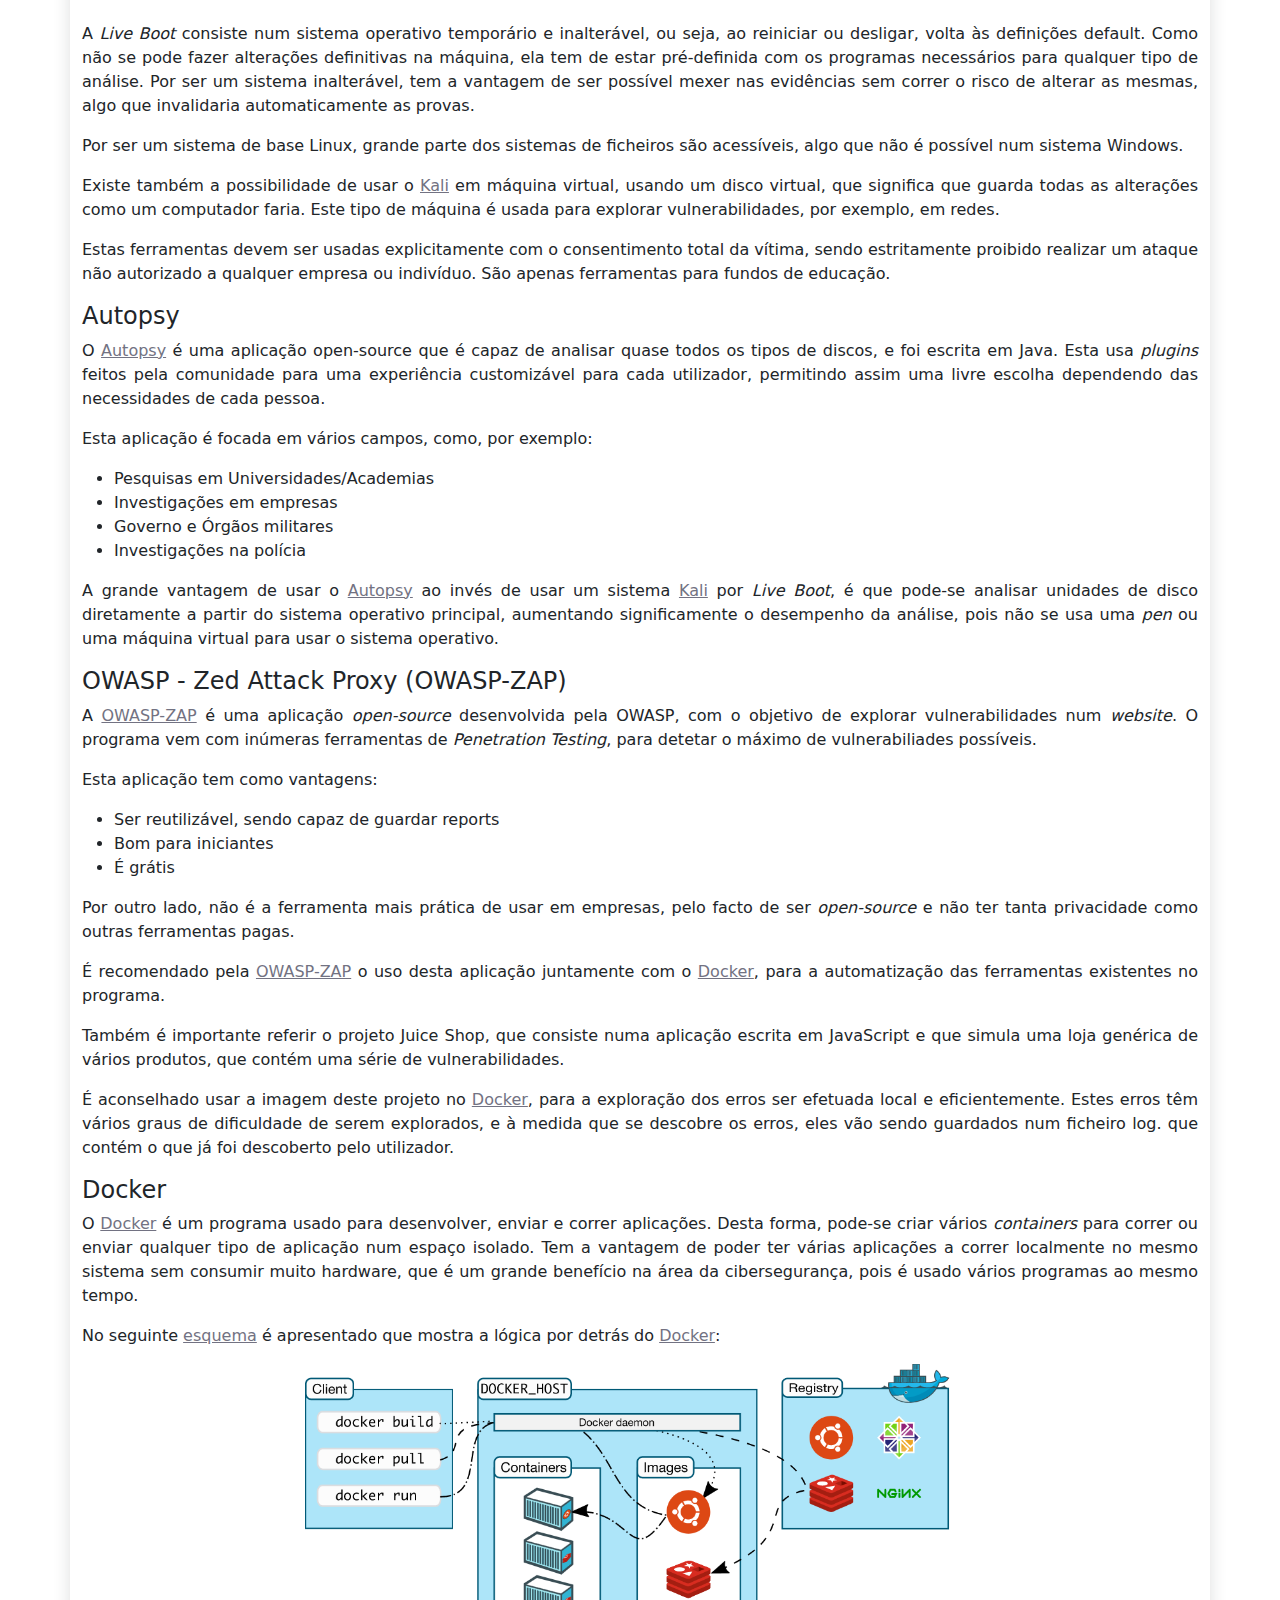
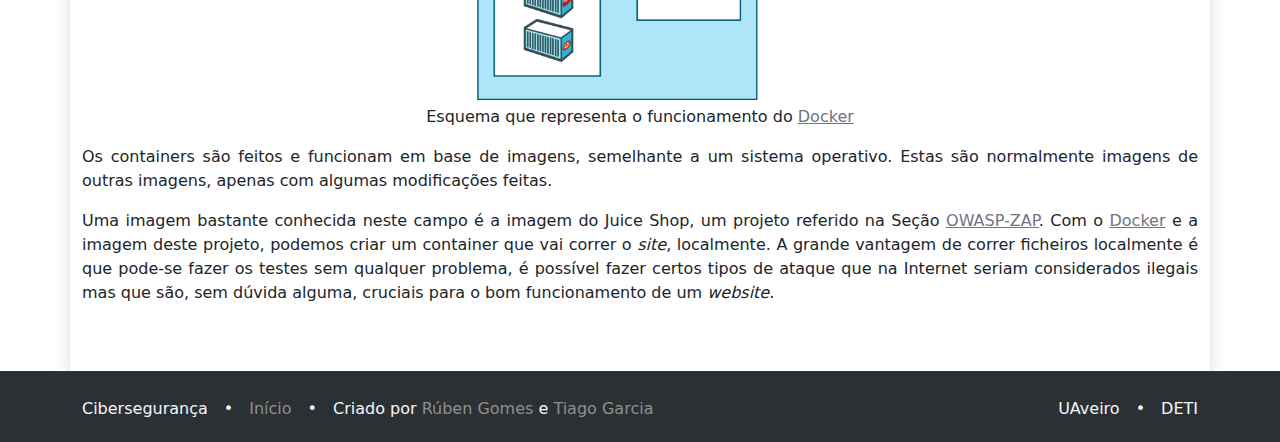
<file: projeto/vulnerabilidades.html>
<!DOCTYPE html>
<html lang="en">
<head>
    <meta charset="UTF-8">
    <title>Vulnerabilidades</title>
    <link rel="icon" href="images/favicon.jpeg">

    <!-- Bootstrap v5.3 navbar -->
    <link rel="canonical" href="https://getbootstrap.com/docs/5.3/examples/headers/">
    <!-- Bootstrap stylesheet -->
    <link rel="stylesheet" href="css/bootstrap-header.min.css">
    <!-- jQuery library -->
    <script src="https://ajax.googleapis.com/ajax/libs/jquery/1.11.3/jquery.min.js"></script>
    <!-- Bootstrap JavaScript -->
    <script src="http://maxcdn.bootstrapcdn.com/bootstrap/3.3.6/js/bootstrap.min.js"></script>
    <script src="js/bootstrap.bundle.min.js"></script>

    <!-- Personal Styles -->
    <link rel="stylesheet" href="css/style.css">
</head>

<body>
<nav class="p-3 text-bg-dark">
    <div class="container">
        <div class="d-flex flex-wrap align-items-center justify-content-center justify-content-lg-start">
            <ul class="nav col-12 col-lg-auto me-lg-auto mb-2 justify-content-center mb-md-0">
                <li><a href="index.html" class="nav-link px-2 text-white">In&iacute;cio</a></li>
                <li>
                    <div class="flex-shrink-0 dropdown">
                        <a href="#"  class="nav-link px-2 text-white dropdown-toggle" data-bs-toggle="dropdown" aria-expanded="false">
                            Amea&ccedil;as
                        </a>
                        <ul class="dropdown-menu text-small shadow">
                            <li><a class="dropdown-item" href="ameacas.html">Topo da p&aacute;gina</a></li>
                            <li><hr class="dropdown-divider"></li>
                            <li><a class="dropdown-item" href="ameacas.html#ameacas-ciberneticas">Amea&ccedil;as Cibern&eacute;ticas</a></li>
                            <li><a class="dropdown-item" href="ameacas.html#guerras-ciberneticas">Guerras Cibern&eacute;ticas</a></li>
                            <li><a class="dropdown-item" href="ameacas.html#internet-banking">Internet Banking</a></li>
                            <li><a class="dropdown-item" href="ameacas.html#mobile-malware">Mobile Malware</a></li>
                        </ul>
                    </div>
                </li>
                <li>
                    <div class="flex-shrink-0 dropdown">
                        <a href="#"  class="nav-link px-2 text-secondary dropdown-toggle" data-bs-toggle="dropdown" aria-expanded="false">
                            Vulnerabilidades
                        </a>
                        <ul class="dropdown-menu text-small shadow">
                            <li><a class="dropdown-item" href="vulnerabilidades.html">Topo da p&aacute;gina</a></li>
                            <li><hr class="dropdown-divider"></li>
                            <li><a class="dropdown-item" href="vulnerabilidades.html#analise-de-vulnerabilidades">An&aacute;lise de vulnerabilidades</a></li>
                            <li><a class="dropdown-item" href="vulnerabilidades.html#analise-de-evidencias">An&aacute;lise de evid&ecirc;ncias</a></li>
                        </ul>
                    </div>
                </li>
                <li><a href="solucoes.html" class="nav-link px-2 text-white">Solu&ccedil;&otilde;es de seguran&ccedil;a</a></li>
            </ul>

            <div class="text-end">
                <button class="btn btn-warning"> <a class="btn btn-warning" href="about.html" target="_blank"> About </a></button>
            </div>
        </div>
    </div>
</nav>
<div class="container body-content shadow">
    <h1 id="vulnerabilidades" class="page-title">Vulnerabilidades</h1>

    <hr>

    <h1 id="analise-de-vulnerabilidades">An&aacute;lise de vulnerabilidades</h1>
    <p>
        A an&aacute;lise de vulnerabilidades no papel da Ciberseguran&ccedil;a &eacute; muito importante. Sem ela, n&atilde;o existiria nenhuma melhoria no ramo de combate &agrave;s amea&ccedil;as cibern&eacute;ticas, pois sem desenvolvimento, n&atilde;o haveria m&eacute;todos de nos proteger dos diversos tipos de ataque que se conhecemos.
    </p>
    <p>
        Este t&oacute;pico &eacute; dividido em v&aacute;rios ramos, como a Digital Forensics, a Incident Response, entre outros.
    </p>

    <hr>

    <h2>Digital Forensics</h2>
    <p>
        A Digital Forensics &eacute;, como o nome indica, a forense digital, e &eacute; a obten&ccedil;&atilde;o e an&aacute;lise de dados de uma forma pura, sem quais quer tipos de distor&ccedil;&atilde;o e sem tend&ecirc;ncias para qualquer lado, de modo a reconstru&iacute;r o que se passou no passado com o sistema.
    </p>
    <p>
        Tem como objetivo examinar dados de sistemas, ativdidade de utilizadores do sistema, programas em execu&ccedil;&atilde;o, entre outras m&eacute;tricas que possam ajudar a determinar se est&aacute; a decorrer um ataque e quem est&aacute; por detr&aacute;s do ataque.
    </p>
    <p>
        Deve-se ter sempre em conta a preserva&ccedil;&atilde;o dos dados. Se o caso a ser estudado for levado a tribunal e se descobrir que os dados foram, de qualquer forma, manipulados, &eacute; o suficiente para a prova de esses mesmos dados ser completamente anulada, e at&eacute; mesmo levar o caso contra quem apresentou essa prova.
    </p>

    <h4>Digital Forensic Investigation (DFI)</h4>
    <p>
        Com a DFI, entra-se na parte judicial das investiga&ccedil;&otilde;es. É uma investiga&ccedil;&atilde;o mais especializada, pois devem-se usar m&eacute;todos e t&eacute;cnicas que permitam a que as evid&ecirc;ncias apresentadas possam ser admiss&iacute;veis num tribunal.
    </p>
    <p>
        O grande objetivo &eacute; chegar &agrave; causa ra&iacute;z do problema/evento e garantir com clareza que as evid&ecirc;ncias n&atilde;o foram manipuladas de forma alguma, n&atilde;o levantando quaisquer quest&otilde;es ou d&uacute;vidas.
    </p>
    <p>Deve ser realizado um DFI, por exemplo:</p>

    <ul>
        <li>Resposta a um incidente</li>
        <li>Investiga&ccedil;&otilde;es criminais</li>
        <li>Corrigir falhas de seguran&ccedil;a</li>
    </ul>

    <hr>

    <h2>M&eacute;todos de An&aacute;lise</h2>
    <p>
        Existem dois tipos conhecidos de m&eacute;todos de an&aacute;lise de evid&ecirc;ncias, o M&eacute;todo Tradicional e M&eacute;todo Vivo
    </p>

    <h4>M&eacute;todo Tradicional(<i>Post mortem</i>)</h4>
    <p>
        O m&eacute;todo tradicional consiste na an&aacute;lise de evid&ecirc;ncias com o sistema desligado, acedendo ao disco num modo inalter&aacute;vel(<i>read-only</i>), e examinar, por exemplo:
    </p>
    <ul>
        <li>Logs do sistema</li>
        <li>E-mails</li>
        <li>Ficheiros</li>
        <li>Metadados</li>
    </ul>

    <h4>M&eacute;todo Vivo (<i>Live forensic</i>)</h4>
    <p>
        O m&eacute;todo vivo resulta da an&aacute;lise da m&aacute;quina, com a mesma ligada. Pode ser usado como prova um <i>screenshot</i> da m&aacute;quina. No caso de ser necess&aacute;rio examinar um disco, pode demorar algum tempo, especialmente se for de grande capacidade de armazenamento.
    </p>

    <hr>

    <h2>Incident Response</h2>
    <p>
        Incident Response(resposta ao incidente) &eacute; o procedimento que um sujeito ou, nomeadamente uma empresa toma para que se prepare, detete, contenha e recupere de uma eventual perda de dados.
    </p>
    <p>
        Esta &eacute; bastante importante em empresas para minimizar os danos eventuais de uma invas&atilde;o de dados, ou seja, n&atilde;o haver perda de dados e, at&eacute; mesmo, impedir que a mesma aconte&ccedil;a.
    </p>
    <p>
        Existem v&aacute;rias equipas espec&iacute;ficas para cada tipo de invas&atilde;o, como <i>Computer Incident Response Teams</i> (CIRTs), <i>Computer Emergency Response Teams</i> (CERTs), entre outras.
    </p>
    <h4>Threat Intelligence</h4>
    <p>
        A Threat Intelligence baseia-se na obten&ccedil;&atilde;o e an&aacute;lise de informa&ccedil;&otilde;es que ajudem a identificar poss&iacute;veis ataques. Esta vem com o benef&iacute;cio de ter uma seguran&ccedil;a proativa, ou seja, evitar qualquer tipo de amea&ccedil;as a uma empresa.
    </p>
    <p>O seguinte <a href="https://miro.medium.com/max/720/1*l9ccExnOaaC5PBWW_myW9w.webp">esquema</a> demonstra no que constitui uma Kill Chain:</p>

    <div class="image-w-text">
        <img src="images/cyber_kill_chain.png" class="center-image">
        <p>As 7 fases de um ataque cibern&eacute;tico</p>
    </div>

    <p>
        Tamb&eacute;m &eacute; importante mencionar as in&uacute;meras organiza&ccedil;&otilde;es que ajudam e facilitam o combate aos ataques cibern&eacute;ticos, sendo a mais destacada a MITRE ATT&CK.
    </p>
    <p>
        A MITRE ATT&CK &eacute; uma organiza&ccedil;&atilde;o focada na obten&ccedil;&atilde;o de informa&ccedil;&otilde;es de ciberataques apenas por observa&ccedil;&atilde;o do que acontece no mundo digital. É conhecida por ter uma vasta base de dados de ataques com informa&ccedil;&otilde;es de quase todos os ataques que aconteceram.
    </p>
    <p>
        Al&eacute;m de identificar os problemas, tamb&eacute;m disponibiliza solu&ccedil;&otilde;es para os mesmos, tudo isto sem qualquer custo tanto para uso pessoal como para uso empresarial. Isto obviamente refor&ccedil;a a ideia de colabora&ccedil;&atilde;o, que &eacute; bastante importante no ramo da inform&aacute;tica.
    </p>

    <h4>Ordem de Volatilidade</h4>
    <p>
        É muito importante ter em conta a ordem de volatilidade dos ficheiros criados por um sistema, pois devemos come&ccedil;ar sempre pelos ficheiros que est&atilde;o mais em contacto com o sistema (como ficheiros <i>cache</i>, <i>RAM</i>, etc.). A ordem por base no tempo em que est&atilde;o dispon&iacute;veis e acess&iacute;veis &eacute;, respetivamente, pela seguinte ordem:
    </p>
    <ol>
        <li>Ficheiros cache</li>
        <li>Mem&oacute;ria(RAM)</li>
        <li>Estado da rede</li>
        <li>Processos ativos</li>
        <li>Armazenamento</li>
        <li>Backups / C&oacute;pias de Seguran&ccedil;a</li>
        <li>DVD's ou impress&otilde;es</li>
    </ol>
    <p>
        A seguinte ordem &eacute; importante pelo facto de ao examinar um sistema, &eacute; preciso ter precis&atilde;o para encontrar a origem do problema, e na maioria dos casos essas evid&ecirc;ncias est&atilde;o na mem&oacute;ria gerada pelo sistema no instante em que ocorre o ataque, sendo esse o foco principal de um investigador.
    </p>

    <hr>

    <h1 id="analise-de-evidencias">An&aacute;lise de evid&ecirc;ncias</h1>

    <p>
        A an&aacute;lise de evid&ecirc;ncias &eacute; muito importante para o desenvolvimento de m&eacute;todos eficazes para combate a <i>malwares</i>, pois permite-nos examinar m&aacute;quinas afetadas por qualquer tipo de amea&ccedil;a. Estas podem ser, por exemplo:
    </p>
    <ul>
        <li>Malware</li>
        <li>Spyware</li>
        <li>Trojans</li>
        <li>Ransomware</li>
    </ul>

    <hr>

    <h2>Vulnerabilidades e como combat&ecirc;-las</h2>
    <p>
        Quando se fala em vulnerabilidades, refere-se a uma poss&iacute;vel falha num sistema que, a partir da mesma, pode ser comprometido o sistema, o utilizador ou uma empresa. Deve ser encarada como algo de alta prioridade, e deve ser resolvida o qu&atilde;o antes poss&iacute;vel, antes que ocorra algo inesperado. Por este motivo deve sempre existir a identifica&ccedil;&atilde;o, an&aacute;lise e retifica&ccedil;&atilde;o de vulnerabilidades.
    </p>
    <p>
        Como forma de ajuda a combater vulnerabilidades, existem v&aacute;rios <i>websites</i> com as vulnerabilidades mais comuns, e todas as informa&ccedil;&otilde;es necess&aacute;rias para poder saber a sua origem e como combat&ecirc;-las.
    </p>

    <h4>Common Vulnerabilities and Exposures (CVE)</h4>
    <p>
        A <a href="https://www.cve.org/">CVE</a> &eacute; um projeto da MITRE, cujo intuito &eacute; identificar, definir e catalogar as v&aacute;rias vulnerabilidades que existem no mundo digital. Estas amea&ccedil;as s&atilde;o sempre publicadas por parceiros da pr&oacute;pria <a href="https://www.cve.org/">CVE</a>, obtendo assim uma consist&ecirc;ncia nas descri&ccedil;&otilde;es das vulnerabilidades, para quem desejar explorar m&uacute;ltiplas vulnerabilidades e n&atilde;o ter muitos conflitos com as explica&ccedil;&otilde;es das mesmas.
    </p>

    <h4>Common Vulnerability Scoring System (CVSS)</h4>
    <p>
        A <a href="https://www.first.org/cvss/">CVSS</a> &eacute; um sistema que atribui a cada vulnerabilidade um grau de gravidade. Este &eacute; classificado do seguinte modo:
    </p>
    <div class="table-w-text">
        <table class="table">
            <tr>
                <th>Severity</th>
                <th>Base Score Range</th>
            </tr>
            <tr>
                <td>None</td>
                <td>0.0</td>
            </tr>
            <tr>
                <td>Low</td>
                <td>0.1 - 3.9</td>
            </tr>
            <tr>
                <td>Medium</td>
                <td>4.0 - 6.9</td>
            </tr>
            <tr>
                <td>High</td>
                <td>7.0 - 8.9</td>
            </tr>
            <tr>
                <td>Critical</td>
                <td>9.0 - 10.0</td>
            </tr>
        </table>
        <p>
            A tabela acima representa os graus de gravidade na <a href="https://nvd.nist.gov/vuln-metrics/cvss">classifica&ccedil;&atilde;o CVSS</a>
        </p>
    </div>

    <br>

    <p>
        Apenas s&atilde;o usados valores definitivos, que significa que n&atilde;o vai existir mudan&ccedil;a de valores para uma vulnerabilidade. Da&iacute; surgir a import&acirc;ncia de uma calculadora capaz de medir com precis&atilde;o o grau de gravidade de uma vulnerabilidade. Se a mesma se agravar, &eacute; criado um novo cat&aacute;logo com a nova amea&ccedil;a.
    </p>

    <h4>Common Weakness and Enumeration (CWE)</h4>
    <p>
        A <a href="https://cwe.mitre.org/">CWE</a> &eacute; outro projeto da MITRE, que lista todos os tipos de fraquezas de <i>software</i> e <i>hardware</i> comuns. Uma fraqueza &eacute; uma condi&ccedil;&atilde;o num <i>software</i>, <i>hardware</i>, <i>firmware</i> ou servi&ccedil;o que pode vir a introduzir uma vulnerabilidade a partir delas.
    </p>
    <p>
        O grande objetivo da <a href="https://cwe.mitre.org/">CWE</a> &eacute; parar as vulnerabilidades na sua ra&iacute;z, educando qualquer pessoa que trabalha no ramo da inform&aacute;tica, de modo a evitar erros comuns e contribuir para um espa&ccedil;o mais seguro numa empresa.
    </p>

    <h4 id="owasp-zap">Open Web Application Security Project (OWASP)</h4>
    <p>
        O <a href="https://owasp.org/">OWASP</a> &eacute; uma funda&ccedil;&atilde;o open-source com o intuito de melhorar a seguran&ccedil;a de <i>software</i> no geral, ensinando pessoas pelo mundo todo para existir uma <i>web</i> mais segura.
    </p>
    <p>
        Dentro desta funda&ccedil;&atilde;o, foi criada um projeto bastante importante no mundo
        cibern&eacute;tico, o <a href="https://owasp.org/www-project-top-ten/">OWASP Top Ten</a>. Este projeto consiste em, no final de cada ano, organizar um <i>top 10</i> das amea&ccedil;as mais comuns nesse mesmo ano. É feito sempre uma compara&ccedil;&atilde;o com anos anteriores para verificar as mudan&ccedil;as e melhorias que aconteceram. Ao ser realizada a compara&ccedil;&atilde;o, consegue-se saber se houve melhorias face ao combate de vulnerabilidades anteriores, as novas vulnerabilidades introduzidas e uma breve explica&ccedil;&atilde;o de cada uma delas.
    </p>
    <p>
        No seguinte <a href="https://owasp.org/www-project-top-ten/assets/images/mapping.png">esquema</a>, est&aacute; representada a compara&ccedil;&atilde;o das vulnerabilidades do ano 2017, e do ano 2021:
    </p>

    <div class="image-w-text">
        <img src="images/top10-2021.png" class="center-image">
        <p>Compara&ccedil;&atilde;o das amea&ccedil;as mais comuns entre 2017 e 2021</p>
    </div>

    <hr>

    <h2>Softwares usados para an&aacute;lises</h2>
    <p>
        Para poder examinar e tirar conclus&otilde;es de anomalias nos sistemas, &eacute; necess&aacute;rio utilizar ‘software’ dedicado para este tipo de problemas. Os <i>softwares</i> mais utilizados s&atilde;o o <a href="https://www.autopsy.com/">Autopsy</a>, o <a href="https://www.zaproxy.org/">OWASP-ZAP</a>, e o <a href="https://www.docker.com/">Docker</a>.
    </p>
    <p>
        Tamb&eacute;m &eacute; importante referir que para examinar discos e outras unidades de mem&oacute;ria, &eacute; necess&aacute;rio usar uma m&aacute;quina virtual <a href="https://www.kali.org/get-kali/">Kali</a>.
    </p>

    <h4 id="kali">Kali</h4>
    <p>
        O <a href="https://www.kali.org/get-kali/">Kali</a> &eacute; um sistema operativo Linux de base Debian. É usada especificamente para an&aacute;lise de vulnerabilidades, invas&atilde;o de redes, entre outros fins de forense. No <i>website</i> oficial existem v&aacute;rias op&ccedil;&otilde;es de <i>download</i> do <a href="https://www.kali.org/get-kali/">Kali</a>. Uma das mais utilizadas para an&aacute;lise de m&aacute;quinas &eacute; a <i>Live Boot</i>.
    </p>
    <p>
        A <i>Live Boot</i> consiste num sistema operativo tempor&aacute;rio e inalter&aacute;vel, ou seja, ao reiniciar ou desligar, volta &agrave;s defini&ccedil;&otilde;es default. Como n&atilde;o se pode fazer altera&ccedil;&otilde;es definitivas na m&aacute;quina, ela tem de estar pr&eacute;-definida com os programas necess&aacute;rios para qualquer tipo de an&aacute;lise. Por ser um sistema inalter&aacute;vel, tem a vantagem de ser poss&iacute;vel mexer nas evid&ecirc;ncias sem correr o risco de alterar as mesmas, algo que invalidaria automaticamente as provas.
    </p>
    <p>
        Por ser um sistema de base Linux, grande parte dos sistemas de ficheiros s&atilde;o acess&iacute;veis, algo que n&atilde;o &eacute; poss&iacute;vel num sistema Windows.
    </p>
    <p>
        Existe tamb&eacute;m a possibilidade de usar o <a href="https://www.kali.org/get-kali/">Kali</a> em m&aacute;quina virtual, usando um disco virtual, que significa que guarda todas as altera&ccedil;&otilde;es como um computador faria. Este tipo de m&aacute;quina &eacute; usada para explorar vulnerabilidades, por exemplo, em redes.
    </p>
    <p>
        Estas ferramentas devem ser usadas explicitamente com o consentimento total da v&iacute;tima, sendo estritamente proibido realizar um ataque n&atilde;o autorizado a qualquer empresa ou indiv&iacute;duo. S&atilde;o apenas ferramentas para fundos de educa&ccedil;&atilde;o.
    </p>

    <h4>Autopsy</h4>
    <p>
        O <a href="https://www.autopsy.com/">Autopsy</a> &eacute; uma aplica&ccedil;&atilde;o open-source que &eacute; capaz de analisar quase todos os tipos de discos, e foi escrita em Java. Esta usa <i>plugins</i> feitos pela comunidade para uma experi&ecirc;ncia customiz&aacute;vel para cada utilizador, permitindo assim uma livre escolha dependendo das necessidades de cada pessoa.
    </p>
    <p>Esta aplica&ccedil;&atilde;o &eacute; focada em v&aacute;rios campos, como, por exemplo:</p>
    <ul>
        <li>Pesquisas em Universidades/Academias</li>
        <li>Investiga&ccedil;&otilde;es em empresas</li>
        <li>Governo e Órg&atilde;os militares</li>
        <li>Investiga&ccedil;&otilde;es na pol&iacute;cia</li>
    </ul>
    <p>
        A grande vantagem de usar o <a href="https://www.autopsy.com/">Autopsy</a> ao inv&eacute;s de usar um sistema <a href="https://www.kali.org/get-kali/">Kali</a> por <i>Live Boot</i>, &eacute; que pode-se analisar unidades de disco diretamente a partir do sistema operativo principal, aumentando significamente o desempenho da an&aacute;lise, pois n&atilde;o se usa uma <i>pen</i> ou uma m&aacute;quina virtual para usar o sistema operativo.
    </p>
    <h4>OWASP - Zed Attack Proxy (OWASP-ZAP)</h4>
    <p>
        A <a href="https://www.zaproxy.org/">OWASP-ZAP</a> &eacute; uma aplica&ccedil;&atilde;o <i>open-source</i> desenvolvida pela OWASP, com o objetivo de explorar vulnerabilidades num <i>website</i>. O programa vem com in&uacute;meras ferramentas de <i>Penetration Testing</i>, para detetar o m&aacute;ximo de vulnerabiliades poss&iacute;veis.
    </p>
    <p>Esta aplica&ccedil;&atilde;o tem como vantagens:</p>
    <ul>
        <li>Ser reutiliz&aacute;vel, sendo capaz de guardar reports</li>
        <li>Bom para iniciantes</li>
        <li>É gr&aacute;tis</li>
    </ul>
    <p>
        Por outro lado, n&atilde;o &eacute; a ferramenta mais pr&aacute;tica de usar em empresas, pelo facto de ser <i>open-source</i> e n&atilde;o ter tanta privacidade como outras ferramentas pagas.
    </p>
    <p>
        É recomendado pela <a href="https://www.zaproxy.org/">OWASP-ZAP</a> o uso desta aplica&ccedil;&atilde;o juntamente com o <a href="https://www.docker.com/">Docker</a>, para a automatiza&ccedil;&atilde;o das ferramentas existentes no programa.
    </p>
    <p>
        Tamb&eacute;m &eacute; importante referir o projeto Juice Shop, que consiste numa aplica&ccedil;&atilde;o escrita em JavaScript e que simula uma loja gen&eacute;rica de v&aacute;rios produtos, que cont&eacute;m uma s&eacute;rie de vulnerabilidades.
    </p>
    <p>
        É aconselhado usar a imagem deste projeto no <a href="https://www.docker.com/">Docker</a>, para a explora&ccedil;&atilde;o dos erros ser efetuada local e eficientemente. Estes erros t&ecirc;m v&aacute;rios graus de dificuldade de serem explorados, e &agrave; medida que se descobre os erros, eles v&atilde;o sendo guardados num ficheiro log. que cont&eacute;m o que j&aacute; foi descoberto pelo utilizador.
    </p>

    <h4>Docker</h4>
    <p>
        O <a href="https://www.docker.com/">Docker</a> &eacute; um programa usado para desenvolver, enviar e correr aplica&ccedil;&otilde;es. Desta forma, pode-se criar v&aacute;rios <i>containers</i> para correr ou enviar qualquer tipo de aplica&ccedil;&atilde;o num espa&ccedil;o isolado. Tem a vantagem de poder ter v&aacute;rias aplica&ccedil;&otilde;es a correr localmente no mesmo sistema sem consumir muito hardware, que &eacute; um grande benef&iacute;cio na &aacute;rea da ciberseguran&ccedil;a, pois &eacute; usado v&aacute;rios programas ao mesmo tempo.
    </p>
    <p>No seguinte <a href="https://docs.docker.com/engine/images/architecture.svg">esquema</a> &eacute; apresentado que mostra a l&oacute;gica por detr&aacute;s do <a href="https://www.docker.com/">Docker</a>:</p>

    <div class="image-w-text">
        <img src="images/docker-scheme.png" class="center-image">
        <p>Esquema que representa o funcionamento do <a href="https://www.docker.com/">Docker</a></p>
    </div>

    <p>
        Os containers s&atilde;o feitos e funcionam em base de imagens, semelhante a um sistema operativo. Estas s&atilde;o normalmente imagens de outras imagens, apenas com algumas modifica&ccedil;&otilde;es feitas.
    </p>
    <p>
        Uma imagem bastante conhecida neste campo &eacute; a imagem do Juice Shop, um projeto referido na Se&ccedil;&atilde;o <a href="https://www.zaproxy.org/">OWASP-ZAP</a>. Com o <a href="https://www.docker.com/">Docker</a> e a imagem deste projeto, podemos criar um container que vai correr o <i>site</i>, localmente. A grande vantagem de correr ficheiros localmente &eacute; que pode-se fazer os testes sem qualquer problema, &eacute; poss&iacute;vel fazer certos tipos de ataque que na Internet seriam considerados ilegais mas que s&atilde;o, sem d&uacute;vida alguma, cruciais para o bom funcionamento de um <i>website</i>.
    </p>

</div>
<button id="goToTopButton" onclick="window.scrollTo(0,0)">
    <img src="images/arrow-up.png" alt="^" style="height: 100%; width: 100%;">
</button>
<footer>
    <div class="container">
        <div style="float: left" class="">
            Ciberseguran&ccedil;a&emsp;&bullet;&emsp;<a href="index.html">In&iacute;cio</a>&emsp;&bullet;&emsp;Criado por <a href="https://github.com/RubenCGomes">R&uacute;ben Gomes</a> e <a href="https://github.com/TiagoRG">Tiago Garcia</a>
        </div>
        <div style="float: right">
            UAveiro&emsp;&bullet;&emsp;DETI
        </div>
    </div>
</footer>
<!-- Personal JS -->
<script src="js/topButton.js"></script>
</body>
</html>
</file>
<file: projeto/css/style.css>
body {
    margin: 0;
    text-align: justify;
    text-justify: inter-word;
    background-image: url("../images/background.png");
    background-size: 100%;
    background-attachment: fixed;
}

.body-content {
    padding-bottom: 50px;
    background-color: white;
}

#goToTopButton {
    display: none;
    position: fixed;
    bottom: 20px;
    right: 20px;
    z-index: 99;
    font-size: 24px;
    background-color: #212529;
    color: #505050;
    cursor: pointer;
    border-radius: 100%;
    border: #505050 2px solid;
    height: 50px;
    width: 50px;
}

footer {
    alignment: center;
    border-top: solid #353436;
    border-top-width: 1px;
    padding-top: 25px;
    padding-bottom: 45px;
    background-color: #2b3035;
    color: whitesmoke;
}

a {
    /*text-decoration: none;*/
    color: #727282  ;
}

footer a {
    text-decoration: none;
    color: #8f8f8f ;
}

.page-title {
    padding-top: 45px;
    padding-bottom: 25px;
    font-size: 70px;
}


.bd-placeholder-img {
    font-size: 1.125rem;
    text-anchor: middle;
    -webkit-user-select: none;
    -moz-user-select: none;
    user-select: none;
}

@media (min-width: 768px) {
    .bd-placeholder-img-lg {
        font-size: 3.5rem;
    }
}

.b-example-divider {
    height: 3rem;
    background-color: rgba(0, 0, 0, .1);
    border: solid rgba(0, 0, 0, .15);
    border-width: 1px 0;
    box-shadow: inset 0 .5em 1.5em rgba(0, 0, 0, .1), inset 0 .125em .5em rgba(0, 0, 0, .15);
}

.b-example-vr {
    flex-shrink: 0;
    width: 1.5rem;
    height: 100vh;
}

.bi {
    vertical-align: -.125em;
    fill: currentColor;
}

.nav-scroller {
    position: relative;
    z-index: 2;
    height: 2.75rem;
    overflow-y: hidden;
}

.nav-scroller .nav {
    display: flex;
    flex-wrap: nowrap;
    padding-bottom: 1rem;
    margin-top: -1px;
    overflow-x: auto;
    text-align: center;
    white-space: nowrap;
    -webkit-overflow-scrolling: touch;
}
.center-image{
    display: block;
    margin-left: auto;
    margin-right: auto;
    width: 60%;
}

.image-w-text{
    text-align: center;
    width: 100%;
}

.table-w-text{
    text-align: center;
    width: 100%;
}

@keyframes fadeIn {
    0% { opacity: 0;}
    100% { opacity: 1;}
}

@keyframes fadeOut {
    0% { opacity: 1;}
    100% { opacity: 0;}
}

#contents-list {
    border: 1px solid #ddd;
}

/* Styles for index */

.index-title {
    font-size: 70px;
    text-align: center;
    text-decoration: none;
    color: black;
    cursor: auto;
}

#ciberseguranca-title {
    text-shadow: black 0.1em 0.1em 0.9em;
}
</file>
<file: projeto/css/headers.css>
.form-control-dark {
  border-color: var(--bs-gray);
}
.form-control-dark:focus {
  border-color: #fff;
  box-shadow: 0 0 0 .25rem rgba(255, 255, 255, .25);
}

.text-small {
  font-size: 85%;
}

.dropdown-toggle {
  outline: 0;
}
</file>
